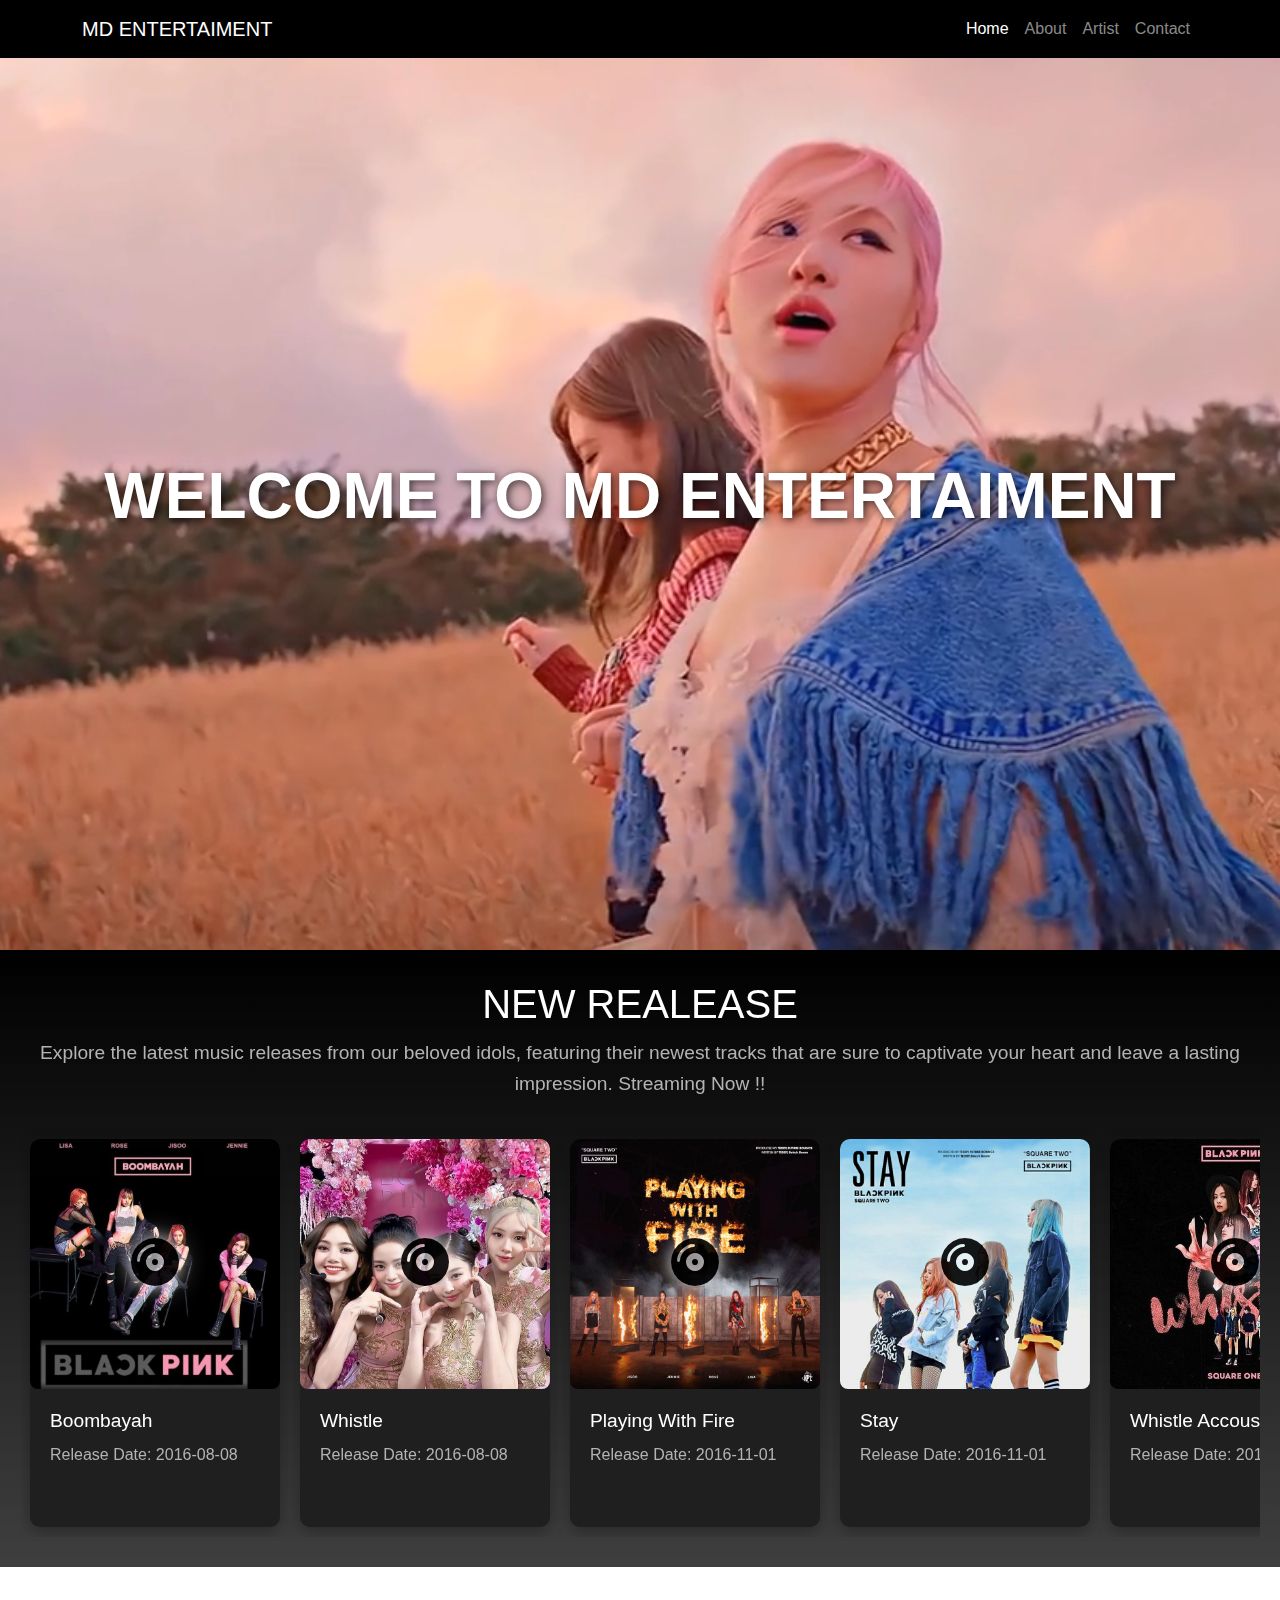
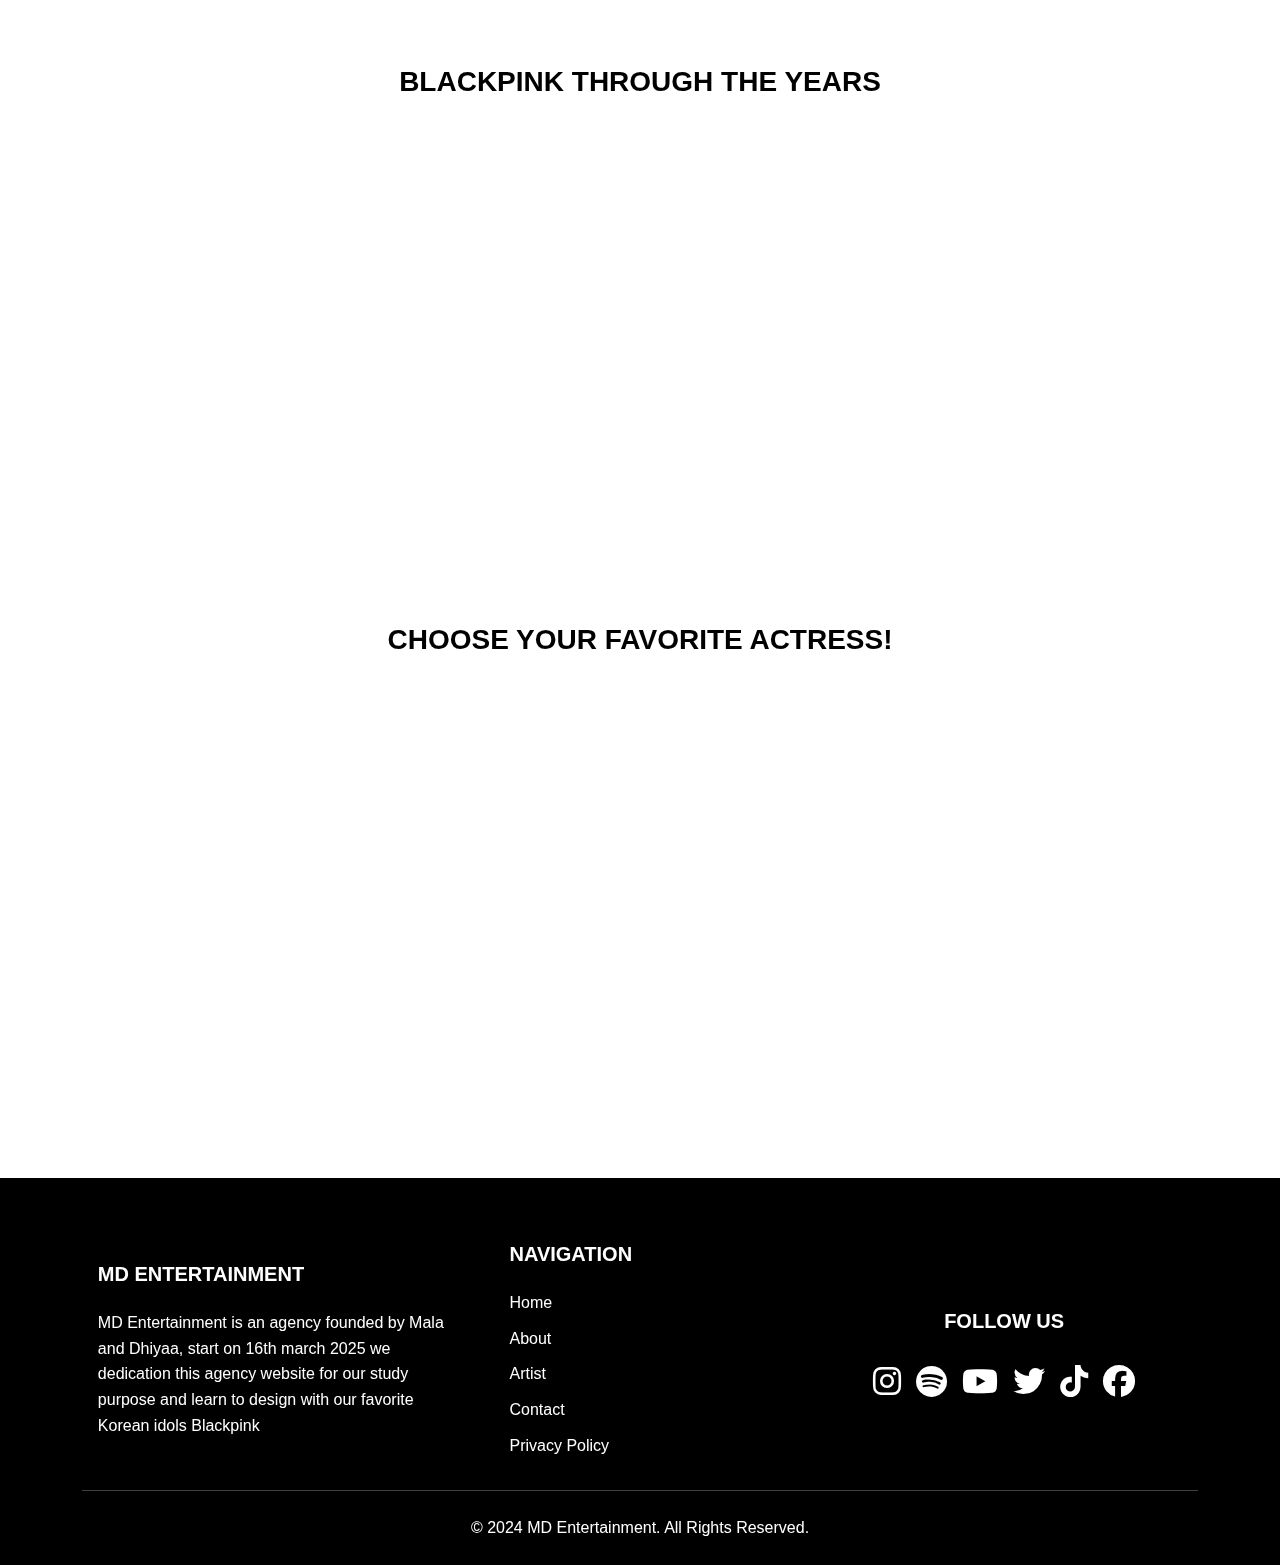
<file: index.html>
<!DOCTYPE html>
<html lang="en">
<head>
    <meta charset="UTF-8">
    <meta name="viewport" content="width=device-width, initial-scale=1.0">
    <title>website responsive</title>
    <link rel="stylesheet" href="https://cdnjs.cloudflare.com/ajax/libs/animate.css/4.1.1/animate.min.css" />
    <link href="https://cdnjs.cloudflare.com/ajax/libs/font-awesome/6.0.0-beta3/css/all.min.css" rel="stylesheet">
    <link href="https://fonts.googleapis.com/css2?family=Montserrat:wght@400;600&display=swap" rel="stylesheet">
    <link href="https://cdn.jsdelivr.net/npm/bootstrap@5.3.0/dist/css/bootstrap.min.css" rel="stylesheet">
    <link rel="stylesheet" href="https://cdnjs.cloudflare.com/ajax/libs/font-awesome/6.4.2/css/all.min.css">
    <link rel="stylesheet" href="style.css">
</head>
<body>
  <nav class="navbar navbar-expand-lg navbar-dark fixed-top" style="background-color: black !important;">
    <div class="container">
        <a class="navbar-brand">MD ENTERTAIMENT</a>
        <button class="navbar-toggler" type="button" data-bs-toggle="collapse" data-bs-target="#navbarNav" aria-controls="navbarNav" aria-expanded="false" aria-label="Toggle navigation">
            <span class="navbar-toggler-icon"></span>
        </button>
        <div class="collapse navbar-collapse justify-content-end" id="navbarNav">
            <ul class="navbar-nav">
                <li class="nav-item">
                    <a class="nav-link active" href="index.html">Home</a>
                </li>
                <li class="nav-item">
                    <a class="nav-link" href="about.html">About</a>
                </li>
                <li class="nav-item">
                    <a class="nav-link" href="porto.html">Artist</a>
                </li>
                <li class="nav-item">
                    <a class="nav-link" href="contact.html">Contact</a>
                </li>
            </ul>
        </div>
    </div>
</nav>

        <header class="hero">
            <video autoplay muted loop id="background-video">
                <source src="asset/blackpinkvideo.mp4" type="video/mp4">
                Your browser does not support the video tag.
            </video>
            <div>
                <h1>WELCOME TO MD ENTERTAIMENT</h1>
            </div>
        </header>

    <section class="album-section">
           <div class="album-header">
             <h2>NEW REALEASE</h2>
             <p>Explore the latest music releases from our beloved idols, featuring their newest tracks that are sure to captivate your heart and leave a lasting impression. Streaming Now !! </p>
           </div>
    
        <div class="carousel-container">
        <!-- JENNIE SOLO -->
        <div class="album-container">
<!-- BP -->
<div class="album-card">
  <div class="album-cover">
  <a href="https://youtu.be/bwmSjveL3Lc?si=0dwzcjp35WpZEK9K" target="_blank">
    <img src="asset/boombayah.jpeg" alt="Album Cover">
  </a>
    <div class="icon-cassette">
      <i class="fas fa-compact-disc"></i>
    </div>
  </div>
  <div class="album-info">
    <h3>Boombayah</h3>
    <p>Release Date: 2016-08-08</p>
  </div>
</div>

<div class="album-card">
  <div class="album-cover">
    <a href="https://youtu.be/dISNgvVpWlo?si=ObF2x10qaygIa8Sj" target="_blank">
    <img src="asset/Whistle.jpeg" alt="Album Cover">
    </a>
    <div class="icon-cassette">
      <i class="fas fa-compact-disc"></i>
    </div>
  </div>
  <div class="album-info">
    <h3>Whistle</h3>
    <p>Release Date: 2016-08-08</p>
  </div>
</div>

<div class="album-card">
  <div class="album-cover">
  <a href="https://youtu.be/9pdj4iJD08s?si=Ol6sjCLDaexC3Bx0" target="_blank">
    <img src="asset/playing with fire.jpg" alt="Album Cover">
  </a>
    <div class="icon-cassette">
      <i class="fas fa-compact-disc"></i>
    </div>
  </div>
  <div class="album-info">
    <h3>Playing With Fire</h3>
    <p>Release Date: 2016-11-01</p>
  </div>
</div>

<div class="album-card">
  <div class="album-cover">
    <a href="https://youtu.be/FzVR_fymZw4?si=CBNjDQXr75Mi-nHF" target="_blank">
    <img src="asset/Stay.jpeg" alt="Album Cover">
    </a>
    <div class="icon-cassette">
      <i class="fas fa-compact-disc"></i>
    </div>
  </div>
  <div class="album-info">
    <h3>Stay</h3>
    <p>Release Date: 2016-11-01</p>
  </div>
</div>

<div class="album-card">
  <div class="album-cover">
  <a href="" target="_blank">
    <img src="asset/whistle acc.jpg" alt="Album Cover">
  </a>
    <div class="icon-cassette">
      <i class="fas fa-compact-disc"></i>
    </div>
  </div>
  <div class="album-info">
    <h3>Whistle Accoustic Ver</h3>
    <p>Release Date: 2016-08-08</p>
  </div>
</div>

<div class="album-card">
  <div class="album-cover">
    <a href="https://youtu.be/Amq-qlqbjYA?si=QVtSimIMAeyPlAsp" target="_blank">
    <img src="asset/ast.jpeg" alt="Album Cover">
    </a>
    <div class="icon-cassette">
      <i class="fas fa-compact-disc"></i>
    </div>
  </div>
  <div class="album-info">
    <h3>As If It's Your Last</h3>
    <p>Release Date: 2017-06-22</p>
  </div>
</div>

<div class="album-card">
  <div class="album-cover">
  <a href="https://youtu.be/IHNzOHi8sJs?si=afqa3kescvBcYJbM" target="_blank">
    <img src="asset/dududu.jpeg" alt="Album Cover">
  </a>
    <div class="icon-cassette">
      <i class="fas fa-compact-disc"></i>
    </div>
  </div>
  <div class="album-info">
    <h3>Ddu-Du Ddu-Du</h3>
    <p>Release Date: 2018-06-15</p>
  </div>
</div>

<div class="album-card">
  <div class="album-cover">
    <a href="https://youtu.be/89kTb73csYg?si=feZR5vgAzVFXfBj-" target="_blank">
    <img src="asset/forever young.jpeg" alt="Album Cover">
    </a>
    <div class="icon-cassette">
      <i class="fas fa-compact-disc"></i>
    </div>
  </div>
  <div class="album-info">
    <h3>Forever Young</h3>
    <p>Release Date: 2018-06-15</p>
  </div>
</div>

<div class="album-card">
  <div class="album-cover">
    <a href="https://youtu.be/fpimnj4SNjQ?si=XgnKvDD7qh80GAT7" target="_blank">
    <img src="asset/See u later.jpeg" alt="Album Cover">
    </a>
    <div class="icon-cassette">
      <i class="fas fa-compact-disc"></i>
    </div>
  </div>
  <div class="album-info">
    <h3>See U Later</h3>
    <p>Release Date: 2018-06-15</p>
  </div>
</div>

<div class="album-card">
  <div class="album-cover">
  <a href="https://youtu.be/He322O1JWgU?si=YKEmzMNdxo7XswNY" target="_blank">
    <img src="asset/Really.jpg" alt="Album Cover">
  </a>
    <div class="icon-cassette">
      <i class="fas fa-compact-disc"></i>
    </div>
  </div>
  <div class="album-info">
    <h3>Really</h3>
    <p>Release Date: 2023-08-08</p>
  </div>
</div>

<div class="album-card">
  <div class="album-cover">
  <a href="https://youtu.be/2S24-y0Ij3Y?si=7Hn78jgUqt6umi-1" target="_blank">
    <img src="asset/Kill This Love.jpeg" alt="Album Cover">
  </a>
    <div class="icon-cassette">
      <i class="fas fa-compact-disc"></i>
    </div>
  </div>
  <div class="album-info">
    <h3>Kill This Love</h3>
    <p>Release Date: 2019-04-04</p>
  </div>
</div>

<div class="album-card">
  <div class="album-cover">
    <a href="https://youtu.be/bqzDuRz_P7g?si=ndflbJXcGkXVqxvA" target="_blank">
    <img src="asset/dint know what to do.jpeg" alt="Album Cover">
    </a>
    <div class="icon-cassette">
      <i class="fas fa-compact-disc"></i>
    </div>
  </div>
  <div class="album-info">
    <h3>Don't Know What to Do</h3>
    <p>Release Date: 2019-04-05</p>
  </div>
</div>

<div class="album-card">
  <div class="album-cover">
    <a href="https://youtu.be/-gZC9hC1PDQ?si=uEMcACXHPftLOPPw" target="_blank">
    <img src="asset/Kick it.jpeg" alt="Album Cover">
    </a>
    <div class="icon-cassette">
      <i class="fas fa-compact-disc"></i>
    </div>
  </div>
  <div class="album-info">
    <h3>Kick It</h3>
    <p>Release Date: 2019-04-05</p>
  </div>
</div>

<div class="album-card">
  <div class="album-cover">
    <a href="https://youtu.be/l6zMnMMzsss?si=ROCnM_AcC3pj4WFT" target="_blank">
    <img src="asset/hope not.jpeg" alt="Album Cover">
    </a>
    <div class="icon-cassette">
      <i class="fas fa-compact-disc"></i>
    </div>
  </div>
  <div class="album-info">
    <h3>Hope Not</h3>
    <p>Release Date: 2018-04-04</p>
  </div>
</div>

<div class="album-card">
  <div class="album-cover">
    <a href="https://youtu.be/ioNng23DkIM?si=dg6Cuthugp2uRpK2" target="_blank">
    <img src="asset/How you like that.jpeg" alt="Album Cover">
    </a>
    <div class="icon-cassette">
      <i class="fas fa-compact-disc"></i>
    </div>
  </div>
  <div class="album-info">
    <h3>How You Like That</h3>
    <p>Release Date: 2020-06-26</p>
  </div>
</div>

<div class="album-card">
  <div class="album-cover">
    <a href="https://youtu.be/vRXZj0DzXIA?si=AJcy8NB8OlL0zqRj" target="_blank">
    <img src="asset/ICE CREAM.jpeg" alt="Album Cover">
    </a>
    <div class="icon-cassette">
      <i class="fas fa-compact-disc"></i>
    </div>
  </div>
  <div class="album-info">
    <h3>Ice Cream <br>(feat. Selena Gomez)</h3>
    <p>Release Date: 2020-08-28</p>
  </div>
</div>

<div class="album-card">
  <div class="album-cover">
    <a href="https://youtu.be/F8c8f2nK82w?si=3oZXnLvIojg3SURO" target="_blank">
    <img src="asset/pretty savage.jpeg" alt="Album Cover">
    </a>
    <div class="icon-cassette">
      <i class="fas fa-compact-disc"></i>
    </div>
  </div>
  <div class="album-info">
    <h3>Pretty Savage</h3>
    <p>Release Date: 2020-10-22</p>
  </div>
</div>

<div class="album-card">
  <div class="album-cover">
    <a href="https://youtu.be/dyRsYk0LyA8?si=tgjC86KiBqGUK44r" target="_blank">
    <img src="asset/LOVESICK GIRLS•.jpeg" alt="Album Cover">
    </a>
    <div class="icon-cassette">
      <i class="fas fa-compact-disc"></i>
    </div>
  </div>
  <div class="album-info">
    <h3>Lovesick Girls <br>(feat. Cardi B)</h3>
    <p>Release Date: 2020-10-02</p>
  </div>
</div>

<div class="album-card">
  <div class="album-cover">
    <a href="https://youtu.be/21ZTRJQrk_E?si=HStR5hht6C4FQjlr" target="_blank">
    <img src="asset/Beat you wanna.jpg" alt="Album Cover">
    </a>
    <div class="icon-cassette">
      <i class="fas fa-compact-disc"></i>
    </div>
  </div>
  <div class="album-info">
    <h3>Bet You Wanna <br> (feat. Cardi B)</h3>
    <p>Release Date: 2020-10-02</p>
  </div>
</div>

<div class="album-card">
  <div class="album-cover">
    <a href="https://youtu.be/JZGJLBTaFF4?si=UMkCGLEUAIu4E9Fi" target="_blank">
    <img src="asset/Crazy over you.jpeg" alt="Album Cover">
    </a>
    <div class="icon-cassette">
      <i class="fas fa-compact-disc"></i>
    </div>
  </div>
  <div class="album-info">
    <h3>Crazy Over You</h3>
    <p>Release Date: 2021-10-02</p>
  </div>
</div>

<div class="album-card">
  <div class="album-cover">
    <a href="https://youtu.be/wlzGXcTzdzU?si=f8AGuwK0SqSsVkeG" target="_blank">
    <img src="asset/love to hate me.jpeg" alt="Album Cover">
    </a>
    <div class="icon-cassette">
      <i class="fas fa-compact-disc"></i>
    </div>
  </div>
  <div class="album-info">
    <h3>Love to Hate Me</h3>
    <p>Release Date: 2020-10-02</p>
  </div>
</div>


<div class="album-card">
  <div class="album-cover">
    <a href="https://youtu.be/CDt5FpnpXVM?si=96-gOFhz1E0DgAWL" target="_blank">
    <img src="asset/You never know.jpeg" alt="Album Cover">
    </a>
    <div class="icon-cassette">
      <i class="fas fa-compact-disc"></i>
    </div>
  </div>
  <div class="album-info">
    <h3>You Never Know</h3>
    <p>Release Date: 2020-10-02</p>
  </div>
</div>

<div class="album-card">
  <div class="album-cover">
    <a href="https://youtu.be/gQlMMD8auMs?si=07hnY4gQC8KuDz3n" target="_blank">
    <img src="asset/PINK VENOM.jpeg" alt="Album Cover">
    </a>
    <div class="icon-cassette">
      <i class="fas fa-compact-disc"></i>
    </div>
  </div>
  <div class="album-info">
    <h3>Pink Venom</h3>
    <p>Release Date: 2022-08-19</p>
  </div>
</div>

<div class="album-card">
  <div class="album-cover">
    <a href="https://youtu.be/POe9SOEKotk?si=Z0k5gGc9Ja7Ie9sz" target="_blank">
    <img src="asset/Shutdown.jpeg" alt="Album Cover">
    </a>
    <div class="icon-cassette">
      <i class="fas fa-compact-disc"></i>
    </div>
  </div>
  <div class="album-info">
    <h3>Shut Down</h3>
    <p>Release Date: 2022-09-16</p>
  </div>
</div>

<div class="album-card">
  <div class="album-cover">
    <a href="https://youtu.be/UhxW9Njqqu0?si=c6GvnIr1CEI2UNg4" target="_blank">
    <img src="asset/typa girl.jpeg" alt="Album Cover">
    </a>
    <div class="icon-cassette">
      <i class="fas fa-compact-disc"></i>
    </div>
  </div>
  <div class="album-info">
    <h3>Typa Girl</h3>
    <p>Release Date: 2022-09-16</p>
  </div>
</div>

<div class="album-card">
  <div class="album-cover">
    <a href="https://youtu.be/wQTjv-Xo1gY?si=flS3457mufiypaZO" target="_blank">
    <img src="asset/Yeah Yeah Yeah.jpeg" alt="Album Cover">
    </a>
    <div class="icon-cassette">
      <i class="fas fa-compact-disc"></i>
    </div>
  </div>
  <div class="album-info">
    <h3>Yeah Yeah Yeah</h3>
    <p>Release Date: 2022-09-16</p>
  </div>
</div>

<div class="album-card">
  <div class="album-cover">
    <a href="https://youtu.be/7Hr3p1BHC_E?si=iyQHQrZcYIT56OEi" target="_blank">
    <img src="asset/hard to love.jpg" alt="Album Cover">
    </a>
    <div class="icon-cassette">
      <i class="fas fa-compact-disc"></i>
    </div>
  </div>
  <div class="album-info">
    <h3>Hard to Love</h3>
    <p>Release Date: 2022-09-16</p>
  </div>
</div>

<div class="album-card">
  <div class="album-cover">
    <a href="https://youtu.be/kVXazE8wR1Q?si=c9qI8effQC4abZjU" target="_blank">
    <img src="asset/the happiest.jpg" alt="Album Cover">
    </a>
    <div class="icon-cassette">
      <i class="fas fa-compact-disc"></i>
    </div>
  </div>
  <div class="album-info">
    <h3>The Happiest Girl</h3>
    <p>Release Date: 2022-09-16</p>
  </div>
</div>

<div class="album-card">
  <div class="album-cover">
    <a href="https://youtu.be/VQo4hyWfBQ4?si=vU3nNoqg0bLjjK_L" target="_blank">
    <img src="asset/tally.jpeg" alt="Album Cover">
    </a>
    <div class="icon-cassette">
      <i class="fas fa-compact-disc"></i>
    </div>
  </div>
  <div class="album-info">
    <h3>Tally</h3>
    <p>Release Date: 2022-09-21</p>
  </div>
</div>

<div class="album-card">
  <div class="album-cover">
    <a href="https://youtu.be/-Wduzor_Y1Q?si=1R_LZNjINwoppNfo" target="_blank">
    <img src="asset/Ready for love.jpeg" alt="Album Cover">
    </a>
    <div class="icon-cassette">
      <i class="fas fa-compact-disc"></i>
    </div>
  </div>
  <div class="album-info">
    <h3>Ready for Love</h3>
    <p>Release Date: 2023-05-29</p>
  </div>
</div>

          <!-- Jennie solo -->
          <div class="album-card">
            <div class="album-cover">
             <a href="https://youtu.be/eQNHDV7lKgE?si=8i4tUGWLoiz2W_Ff" target="_blank">
              <img src="asset/jennie/youandme.jpg" alt="Album Cover">
             </a>
              <div class="icon-cassette">
                <i class="fas fa-compact-disc"></i>
              </div>
            </div>
            <div class="album-info">
              <h3>You & Me</h3>
              <p>Release Date: 2023-10-06</p>
            </div>
          </div>
    
          <div class="album-card">
            <div class="album-cover">
            <a href="https://youtu.be/bB3-CUMERIU?si=6hlYxmTRU3mXJFcu" target="_blank">
              <img src="asset/jennie/mantra.jpg" alt="Album Cover">
            </a>
              <div class="icon-cassette">
                <i class="fas fa-compact-disc"></i>
              </div>
            </div>
            <div class="album-info">
              <h3>Mantra Jennie</h3>
              <p>Release Date: 2024-10-11</p>
            </div>
          </div>
    
          <div class="album-card">
            <div class="album-cover">
              <a href="https://youtu.be/JSFG-IE8n_c?si=qXNx821vDzqmp4Nt" target="_blank">
              <img src="asset/jennie/ruby.jpg" alt="Album Cover">
              </a>
              <div class="icon-cassette">
                <i class="fas fa-compact-disc"></i>
              </div>
            </div>
            <div class="album-info">
              <h3>Like Jennie</h3>
              <p>Release Date: 2025-03-07</p>
            </div>
          </div>

    
          <!-- LISA SOLO -->
          <div class="album-card">
            <div class="album-cover">
              <a href="https://youtu.be/hbcGx4MGUMg?si=oijvmR_gXPedAj0K" target="_blank"> 
              <img src="asset/lisa/1.jpg" alt="Album Cover">
              </a>
              <div class="icon-cassette">
                <i class="fas fa-compact-disc"></i>
              </div>
            </div>
            <div class="album-info">
              <h3>Rockstar</h3>
              <p>Release Date: 2024-06-27</p>
            </div>
          </div>
    
          <div class="album-card">
            <div class="album-cover">
              <a href="https://youtu.be/UxXY_hR_wzo?si=cbD_52dPK44lL-J6" target="_blank">
              <img src="asset/lisa/2.jpg" alt="Album Cover">
              </a>
              <div class="icon-cassette">
                <i class="fas fa-compact-disc"></i>
              </div>
            </div>
            <div class="album-info">
              <h3>New Woman</h3>
              <p>Release Date: 2024-08-15</p>
            </div>
          </div>
    
          <div class="album-card">
            <div class="album-cover">
            <a href="https://youtu.be/kbEC-AGr9n0?si=7b7JKQFda-7hjUzJ" target="_blank">
              <img src="asset/lisa/3.jpg" alt="Album Cover">
            </a>
              <div class="icon-cassette">
                <i class="fas fa-compact-disc"></i>
              </div>
            </div>
            <div class="album-info">
              <h3>Born Again</h3>
              <p>Release Date: 2025-02-06</p>
            </div>
          </div>
    
          <!-- ROSE SOLO -->
          <div class="album-card">
            <div class="album-cover">
                <a href="https://youtu.be/ekr2nIex040?si=3ToJqrVK04kPKaWh" target="_blank">
              <img src="asset/rose/1.jpg" alt="Album Cover">
            </a>
              <div class="icon-cassette">
                <i class="fas fa-compact-disc"></i>
              </div>
            </div>
            <div class="album-info">
              <h3>APT <br>Rose x Bruno Mars</h3>
              <p>Release Date: 2024-10-18</p>
            </div>
          </div>
    
          <div class="album-card">
            <div class="album-cover">
                <a href="https://youtu.be/K9_VFxzCuQ0?si=xQHU3MqUaXiOyuwD" target="_blank">
              <img src="asset/rose/2.jpg" alt="Album Cover">
            </a>
              <div class="icon-cassette">
                <i class="fas fa-compact-disc"></i>
              </div>
            </div>
            <div class="album-info">
              <h3>Gone</h3>
              <p>Release Date: 2021-02-12</p>
            </div>
          </div>
    
          <div class="album-card">
            <div class="album-cover">
                <a href="https://youtu.be/pZ1NdE69VTs?si=LZt9EFuuPDr2BJCX" target="_blank">
              <img src="asset/rose/3.jpg" alt="Album Cover">
            </a>
              <div class="icon-cassette">
                <i class="fas fa-compact-disc"></i>
              </div>
            </div>
            <div class="album-info">
              <h3>Number One Girl</h3>
              <p>Release Date: 2024-11-22</p>
            </div>
          </div>

          <!-- JISOO SOLO -->
          <div class="album-card">
            <div class="album-cover">
              <a href="https://youtu.be/YudHcBIxlYw?si=S4Y7OU7v2q171VIJ" target="_blank">
              <img src="asset/jisoo/1.jpg" alt="Album Cover">
              </a>
              <div class="icon-cassette">
                <i class="fas fa-compact-disc"></i>
              </div>
            </div>
            <div class="album-info">
              <h3>Flower</h3>
              <p>Release Date: 2023-03-31</p>
            </div>
          </div>

          <div class="album-card">
            <div class="album-cover">
                <a href="https://youtu.be/z50NUuwI66c?si=-vRwTSX76jL7-eX2" target="_blank">
              <img src="asset/jisoo/2.jpg" alt="Album Cover">
            </a>
              <div class="icon-cassette">
                <i class="fas fa-compact-disc"></i>
              </div>
            </div>
            <div class="album-info">
              <h3>All Eyes on Me</h3>
              <p>Release Date: 2023-03-31</p>
            </div>
          </div>

          <div class="album-card">
            <div class="album-cover">
              <a href="https://youtu.be/2V6lvCUPT8I?si=4xok2hNP4emcMsIt" target="_blank">
              <img src="asset/jisoo/3.jpg" alt="Album Cover">
              </a>
              <div class="icon-cassette">
                <i class="fas fa-compact-disc"></i>
              </div>
            </div>
            <div class="album-info">
              <h3>Earthquake</h3>
              <p>Release Date: 2025-02-14</p>
            </div>
          </div>

        </div>
      </div>
    </section>

    <section id="bp-gallery" class="gallery-section py-5 blackpink-gallery">
      <div class="container">
          <h2 class="text-center gallery-title mb-4">Blackpink Through The Years</h2>
          <div class="row gallery-grid justify-content-center">
              <div class="col-md-3 gallery-item">
                  <img src="asset/bpgroup/1.jpg" class="img-fluid" alt="Blackpink 2016">
              </div>
              <div class="col-md-3 gallery-item">
                  <img src="asset/bpgroup/2.jpg" class="img-fluid" alt="Blackpink 2017">
              </div>
              <div class="col-md-3 gallery-item">
                  <img src="asset/bpgroup/3.jpg" class="img-fluid" alt="Blackpink 2018">
              </div>
              <div class="col-md-3 gallery-item">
                  <img src="asset/bpgroup/4.jpg" class="img-fluid" alt="Blackpink 2019">
              </div>
          </div>

          <h2 class="text-center gallery-title mb-4">Choose Your Favorite Actress!</h2>
          <div class="row gallery-grid justify-content-center">
              <div class="col-md-3 gallery-item">
                <a href="porto.html#jennie">
                  <img src="asset/bpgroup/jennie.jpg" class="img-fluid" alt="Jennie">
                  </a>
                </div>
              <div class="col-md-3 gallery-item">
                <a href="porto.html#Lisa">
                  <img src="asset/bpgroup/lisa.jpg" class="img-fluid" alt="Lisa"></a>
              </div>
              <div class="col-md-3 gallery-item">
                <a href="porto.html#Rose">
                  <img src="asset/bpgroup/rose.jpg" class="img-fluid" alt="Rosé"></a>
              </div>
              <div class="col-md-3 gallery-item">
                <a href="porto.html#Jisoo">
                  <img src="asset/bpgroup/jisoo.jpg" class="img-fluid" alt="Jisoo"></a>
              </div>
          </div>
      </div>
  </section>

    <footer class="footer-section text-white pt-5 pb-4" style="background-color: black !important;">
      <div class="container text-start">
          <div class="row text-start align-items-center">
              
              <!-- Company Info -->
              <div class="col-md-4 col-lg-4 col-xl-4 mx-auto mt-3">
                  <h5 class="text-uppercase mb-4 font-weight-bold text-white fw-bold">MD Entertainment</h5>
                  <p>MD Entertainment is an agency founded by Mala and Dhiyaa, start on 16th march 2025 we dedication this agency website for our study purpose and learn to design with our favorite Korean idols Blackpink</p>
              </div>
              
              <!-- Navigation -->
              <div class="col-md-3 col-lg-3 col-xl-3 mx-auto mt-3">
                  <h5 class="text-uppercase mb-4 font-weight-bold text-white fw-bold">Navigation</h5>
                  <ul class="list-unstyled">
                      <li><a href="index.html" class="footer-link">Home</a></li>
                      <li><a href="about.html" class="footer-link">About</a></li>
                      <li><a href="porto.html" class="footer-link">Artist</a></li>
                      <li><a href="contact.html" class="footer-link">Contact</a></li>
                      <li><a href="privacypolicy.html" class="footer-link">Privacy Policy</a></li>

                  </ul>
              </div>
              
              <!-- Social Media -->
              <div class="col-md-4 col-lg-4 col-xl-4 mx-auto mt-3 text-center">
                  <h5 class="text-uppercase mb-4 font-weight-bold text-white fw-bold">Follow Us</h5>
                  <div class="social-icons">
                      <a href="https://www.instagram.com/blackpinkofficial/" target="_blank" class="social-icon"><i class="fab fa-instagram"></i></a>
                      <a href="https://open.spotify.com/artist/41MozSoPIsD1dJM0CLPjZF" target="_blank" class="social-icon"><i class="fab fa-spotify"></i></a>
                      <a href="https://www.youtube.com/channel/UCOmHUn--16B90oW2L6FRR3A" target="_blank" class="social-icon"><i class="fab fa-youtube"></i></a>

                      <a href="https://twitter.com/BLACKPINK" target="_blank" class="social-icon"><i class="fab fa-twitter"></i></a>
                      <a href="https://www.tiktok.com/@bp_tiktok" target="_blank" class="social-icon"><i class="fab fa-tiktok"></i></a>
                      <a href="https://www.facebook.com/BLACKPINKOFFICIAL/" target="_blank"class="social-icon"><i class="fab fa-facebook"></i></a>
                  </div>
              </div>
          </div>
          
          <hr class="mb-4">
          <div class="row text-center">
              <div class="col-md-12">
                  <p class="mb-0">&copy; 2024 MD Entertainment. All Rights Reserved.</p>
              </div>
          </div>
      </div>
  </footer>
    <script src="https://cdn.jsdelivr.net/npm/bootstrap@5.3.0/dist/js/bootstrap.bundle.min.js"></script>
    <script src="https://code.jquery.com/jquery-3.6.0.min.js"></script>
    <script src="script.js" defer></script>
</body>
</html>
</file>
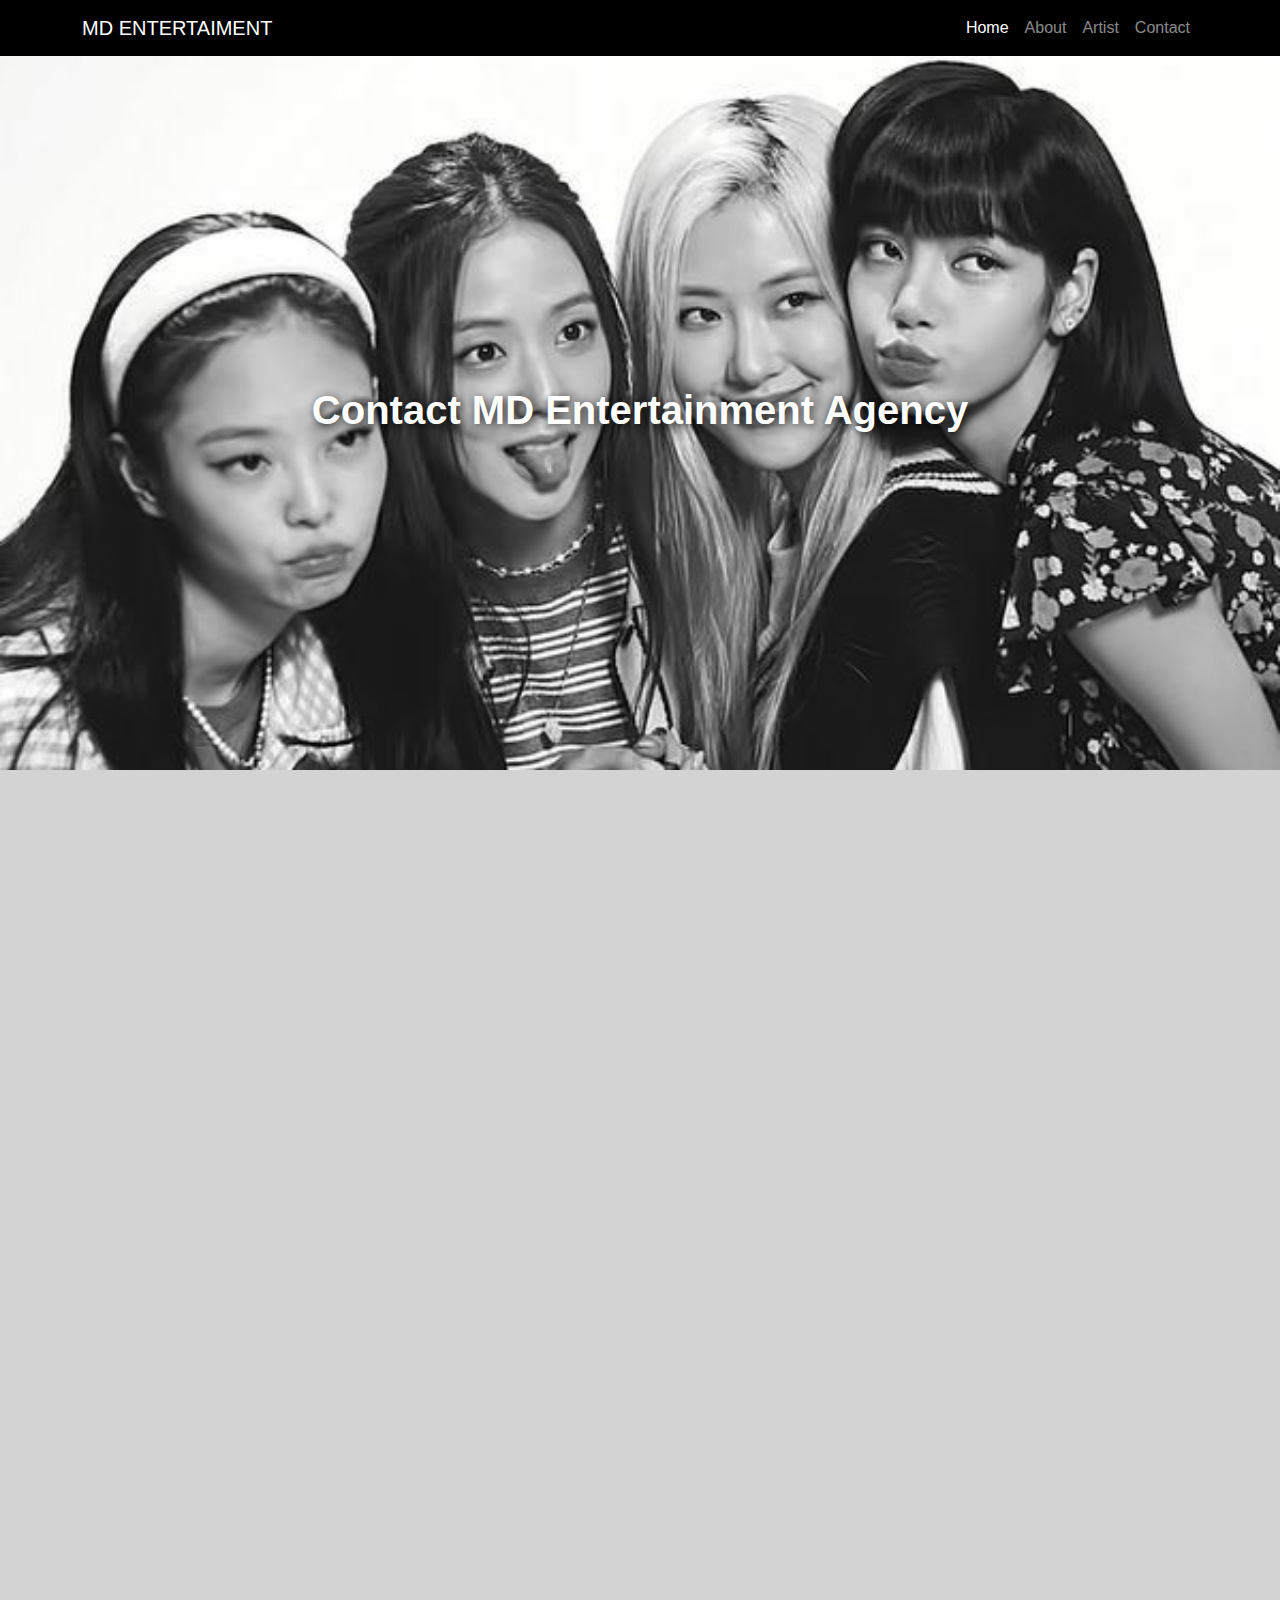
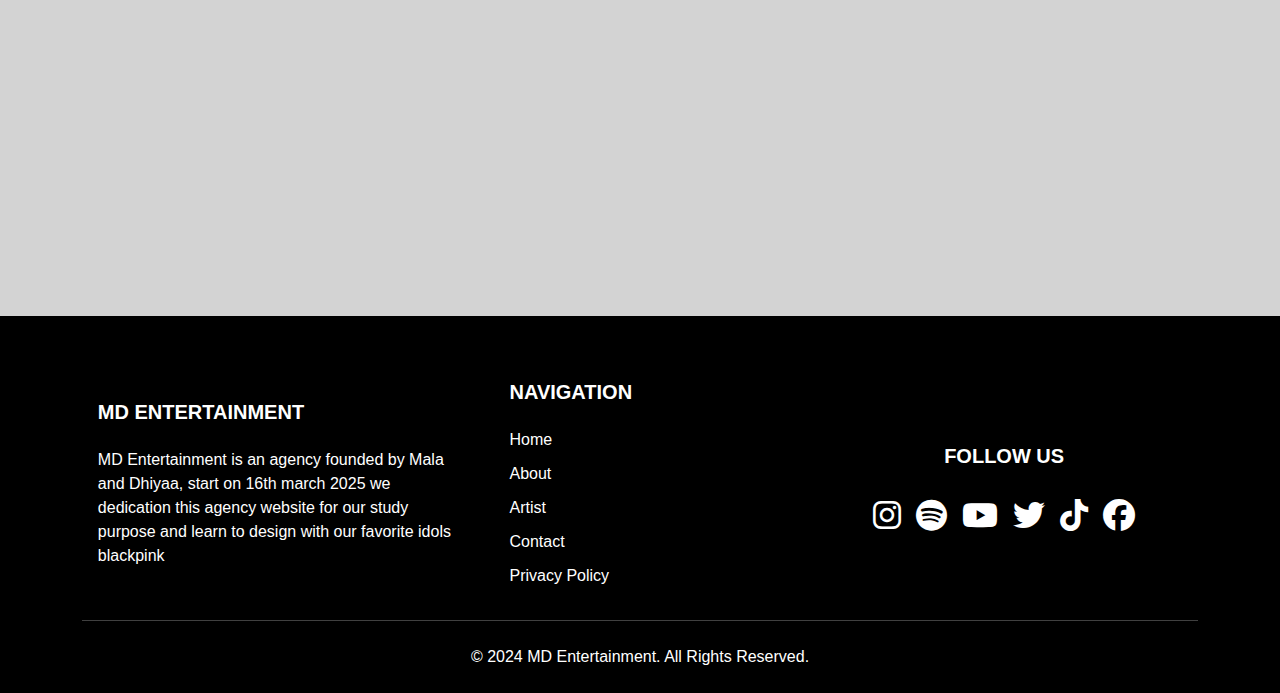
<file: contact.html>
<!DOCTYPE html>
<html lang="en">
<head>
    <meta charset="UTF-8">
    <meta name="viewport" content="width=device-width, initial-scale=1.0">
    <title>Document</title>
    <link rel="stylesheet" href="https://cdnjs.cloudflare.com/ajax/libs/animate.css/4.1.1/animate.min.css" />
    <link href="https://cdnjs.cloudflare.com/ajax/libs/font-awesome/6.4.2/css/all.min.css" rel="stylesheet">
    <link href="https://fonts.googleapis.com/css2?family=Montserrat:wght@400;600&display=swap" rel="stylesheet">
    <link href="https://cdn.jsdelivr.net/npm/bootstrap@5.3.0/dist/css/bootstrap.min.css" rel="stylesheet">
    <script src="https://code.jquery.com/jquery-3.6.0.min.js"></script>
    <style>
        * {
            margin: 0;
            padding: 0;
            box-sizing: border-box;
            font-family: Arial, sans-serif;
        }
        body {
            background-color: lightgrey;
            color: #fff;
            text-align: center;
            padding-top: 50px;
        }
        ::-webkit-scrollbar{
            display: none;
        }
        /* Header Section */
        .header {
            background: url(asset/bpgroup/10.jpg) no-repeat center center/cover;
            height: 80vh;
            display: flex;
            align-items: center;
            justify-content: center;
            text-align: center;
            color: white;
            font-size: 2.5rem;
            font-weight: bold;
            text-shadow: 2px 2px 10px rgba(0, 0, 0, 0.8);
        }

        /* Contact Section */
        .contact-section {
            padding: 50px 20px;
            text-align: center;
        }

        .contact-card {
            background: #000000;
            padding: 30px;
            border-radius: 15px;
            transition: 0.3s;
            box-shadow: 0px 4px 10px rgba(255, 255, 255, 0.1);
        }

        .contact-card:hover {
            transform: scale(1.05);
            box-shadow: 0px 6px 15px rgba(255, 255, 255, 0.2);
        }

        .contact-card i {
            font-size: 40px;
            color: #FF007F;
            margin-bottom: 15px;
        }

        .form-control {
            background: whitesmoke;
            border: 1px solid #444;
            color: white;
        }

        .form-control:focus {
            border-color:palevioletred;
            box-shadow: none;
        }

        .btn-primary {
            background: #FF007F;
            border: none;
            transition: 0.3s;
        }

        .btn-primary:hover {
            background: palevioletred;
        }

        /* Footer */
        /* ====== FOOTER SECTION ======= */
.footer-section {
    background: black;
    color: white;
    text-align: center;
}
.footer-link {
    color: white;
    text-decoration: none;
    transition: color 0.3s;
    display: block;
    margin-bottom: 10px;
}
.footer-link:hover {
    color: grey;
    filter: brightness(white);
}
.social-icons {
    display: flex;
    justify-content: center;
    gap: 15px;
}
.social-icon {
    color: white;
    font-size: 2rem;
    transition: transform 0.3s, color 0.3s;
}
.social-icon:hover {
    transform: scale(1.2);
    color: lightgray;

}

        /* Smooth Scroll Animation */
        .hidden {
            opacity: 0;
            transform: translateY(30px);
            transition: opacity 0.6s ease-out, transform 0.6s ease-out;
        }

        .show {
            opacity: 1;
            transform: translateY(0);
        }
        .contact-container {
            display: flex;
            flex-wrap: wrap;
            justify-content: center;
            gap: 20px;
        }
        .contact-info, .contact-form {
            width: 45%;
            min-width: 300px;
        }
        .info-box {
            background: #000000;
            padding: 15px;
            margin: 10px 0;
            border-radius: 5px;
            font-size: 18px;
        }        
        @media (max-width: 768px) {
            .contact-container {
                flex-direction: column;
            }
            .contact-info, .contact-form {
                width: 100%;
            }
            #navbar-costum{
        background-color: #000 !important;
        color: white !important;
     }
    .navbar {
        font-weight: 500;
        color: white;
        background-color: #000 !important;
    }
    .navbar-brand, .nav-link {
        color: white !important;
        font-size: 20px;
        font-weight: 600;
        transition: 0.3s;
    }
    .nav-link:hover {
        text-decoration: underline;
        color: lightgray !important;
    }
    /* Navbar collapse di mobile */
    .navbar-toggler {
        border: #fff 2px !important;
    }
    .navbar-toggler:focus {

        box-shadow:  1%;
        border-radius: 2% !important;
    }

        }
    </style>
</head>
<body>  
    <nav class="navbar navbar-expand-lg navbar-dark fixed-top" style="background-color: black !important;">
        <div class="container">
            <a class="navbar-brand">MD ENTERTAIMENT</a>
            <button class="navbar-toggler" type="button" data-bs-toggle="collapse" data-bs-target="#navbarNav" aria-controls="navbarNav" aria-expanded="false" aria-label="Toggle navigation">
                <span class="navbar-toggler-icon"></span>
            </button>
            <div class="collapse navbar-collapse justify-content-end" id="navbarNav">
                <ul class="navbar-nav ms-auto">
                    <li class="nav-item">
                        <a class="nav-link active" href="index.html">Home</a>
                    </li>
                    <li class="nav-item">
                        <a class="nav-link" href="about.html">About</a>
                    </li>
                    <li class="nav-item">
                        <a class="nav-link" href="porto.html">Artist</a>
                    </li>
                    <li class="nav-item">
                        <a class="nav-link" href="contact.html">Contact</a>
                    </li>
                </ul>
            </div>
        </div>
    </nav>

    <!-- Header -->
    <header class="header">
        Contact MD Entertainment Agency
    </header>

    <!-- Contact Section -->
    <section class="contact-section">
        <div class="container">
            <div class="row g-4">
                <div class="col-lg-4 col-md-6 hidden">
                    <div class="contact-card p-4 text-center">
                        <i class="fas fa-phone-alt"></i>
                        <h4>Call Us</h4>
                        <p>+62 123 456 789</p>
                    </div>
                </div>
                <div class="col-lg-4 col-md-6 hidden">
                    <div class="contact-card p-4 text-center">
                        <i class="fas fa-envelope"></i>
                        <h4>Email Us</h4>
                        <p>contact@mdentertainment.com</p>
                    </div>
                </div>
                <div class="col-lg-4 col-md-6 hidden">
                    <div class="contact-card p-4 text-center">
                        <i class="fas fa-map-marker-alt"></i>
                        <h4>Visit Us</h4>
                        <p>Jakarta, Indonesia</p>
                    </div>
                </div>
            </div>

            <!-- Contact Form -->
            <div class="row mt-5 hidden">
                <div class="col-md-8 mx-auto fw-bold" style="color: #000;">
                    <h2>Get In Touch</h2>
                    <form>
                        <div class="mb-3">
                            <input type="text" class="form-control" placeholder="Your Name" required>
                        </div>
                        <div class="mb-3">
                            <input type="email" class="form-control" placeholder="Your Email" required>
                        </div>
                        <div class="mb-3">
                            <textarea class="form-control" rows="4" placeholder="Your Message" required></textarea>
                        </div>
                        <button type="submit" class="btn btn-primary w-100">Send Message</button>
                    </form>
                </div>
            </div>

            <!-- Google Maps -->
            <div class="row mt-5 hidden">
                <div class="col-md-12" style="color: #000;">
                    <h2>Our Location</h2>
                    <iframe src="https://www.google.com/maps/embed?pb=!1m18!1m12!1m3!1d3952.404307229464!2d110.42098571474824!3d-7.755745894404496!2m3!1f0!2f0!3f0!3m2!1i1024!2i768!4f13.1!3m3!1m2!1s0x2e7a577d041fa5b9%3A0x78b7873480d5b0cd!2sJakarta%2C%20Indonesia!5e0!3m2!1sen!2sid!4v1638231234567" width="100%" height="400" style="border:0; box-shadow: #000;" allowfullscreen="" loading="lazy"></iframe>
                </div>
            </div>
        </div>
    </section>

    <!-- Footer -->
    <footer class="footer-section text-white pt-5 pb-4" style="background-color: black !important;">
        <div class="container text-start">
            <div class="row text-start align-items-center">
                
                <!-- Company Info -->
                <div class="col-md-4 col-lg-4 col-xl-4 mx-auto mt-3">
                    <h5 class="text-uppercase mb-4 font-weight-bold text-white fw-bold">MD Entertainment</h5>
                    <p>MD Entertainment is an agency founded by Mala and Dhiyaa, start on 16th march 2025 we dedication this agency website for our study purpose and learn to design with our favorite idols blackpink</p>
                </div>
                
                <!-- Navigation -->
                <div class="col-md-3 col-lg-3 col-xl-3 mx-auto mt-3">
                    <h5 class="text-uppercase mb-4 font-weight-bold text-white fw-bold">Navigation</h5>
                    <ul class="list-unstyled">
                        <li><a href="index.html" class="footer-link">Home</a></li>
                        <li><a href="about.html" class="footer-link">About</a></li>
                        <li><a href="porto.html" class="footer-link">Artist</a></li>
                        <li><a href="contact.html" class="footer-link">Contact</a></li>
                        <li><a href="privacypolicy.html" class="footer-link">Privacy Policy</a></li>
                    </ul>
                </div>
                
                <!-- Social Media -->
                <div class="col-md-4 col-lg-4 col-xl-4 mx-auto mt-3 text-center">
                    <h5 class="text-uppercase mb-4 font-weight-bold text-white fw-bold">Follow Us</h5>
                    <div class="social-icons">
                        <a href="https://www.instagram.com/blackpinkofficial/" target="_blank" class="social-icon"><i class="fab fa-instagram"></i></a>
                        <a href="https://open.spotify.com/artist/41MozSoPIsD1dJM0CLPjZF" target="_blank" class="social-icon"><i class="fab fa-spotify"></i></a>
                        <a href="https://www.youtube.com/channel/UCOmHUn--16B90oW2L6FRR3A" target="_blank" class="social-icon"><i class="fab fa-youtube"></i></a>
  
                        <a href="https://twitter.com/BLACKPINK" target="_blank" class="social-icon"><i class="fab fa-twitter"></i></a>
                        <a href="https://www.tiktok.com/@bp_tiktok" target="_blank" class="social-icon"><i class="fab fa-tiktok"></i></a>
                        <a href="https://www.facebook.com/BLACKPINKOFFICIAL/" target="_blank"class="social-icon"><i class="fab fa-facebook"></i></a>
                    </div>
                </div>
            </div>
            
            <hr class="mb-4">
            <div class="row text-center">
                <div class="col-md-12">
                    <p class="mb-0">&copy; 2024 MD Entertainment. All Rights Reserved.</p>
                </div>
            </div>
        </div>
    </footer>

    <!-- jQuery Scroll Animation -->
    <script>
        $(document).ready(function() {
            function revealOnScroll() {
                $(".hidden").each(function() {
                    let elementTop = $(this).offset().top;
                    let windowHeight = $(window).height();
                    let scrollTop = $(window).scrollTop();

                    if (elementTop < scrollTop + windowHeight - 50) { 
                        $(this).addClass("show");
                    }
                });
            }

            $(window).on("scroll", revealOnScroll);
            revealOnScroll();
        });
    </script>

    <!-- Bootstrap JS -->
    <script src="https://cdn.jsdelivr.net/npm/bootstrap@5.3.0/dist/js/bootstrap.bundle.min.js"></script>

</body>
</html>
</file>
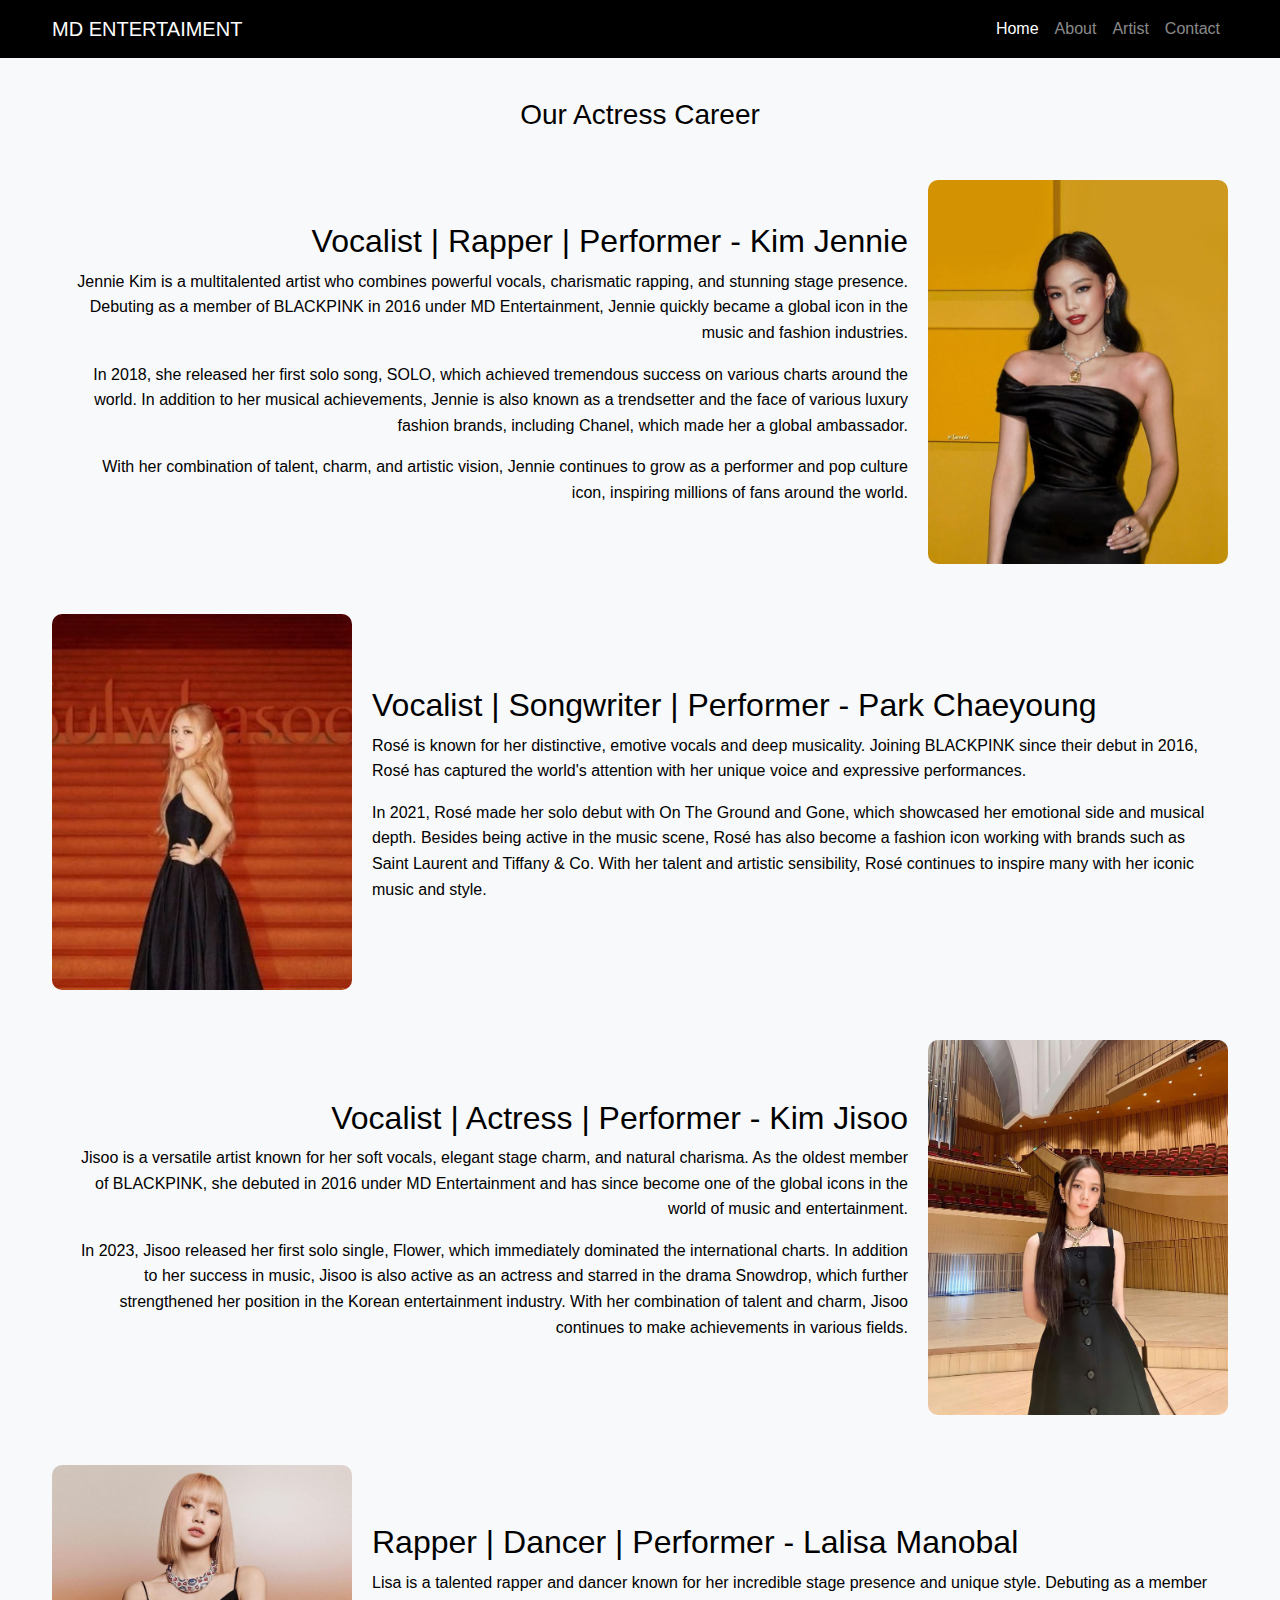
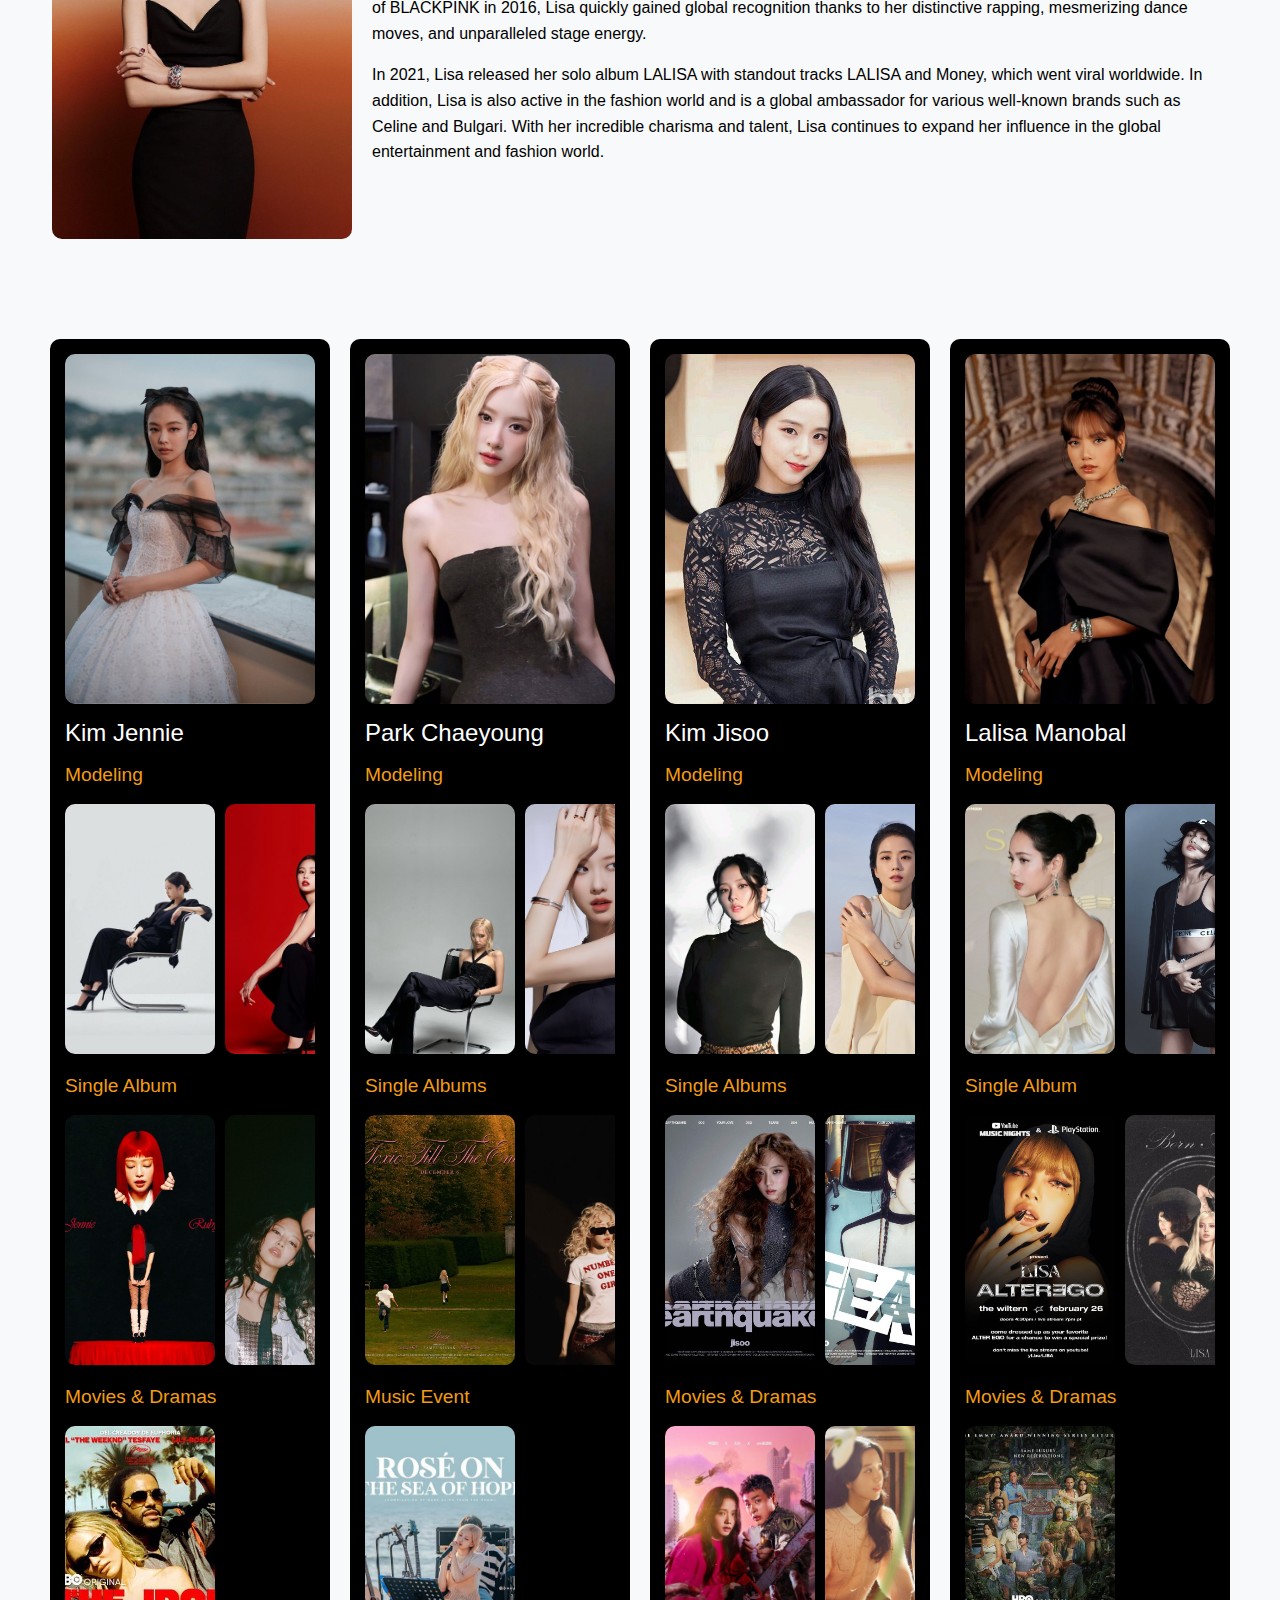
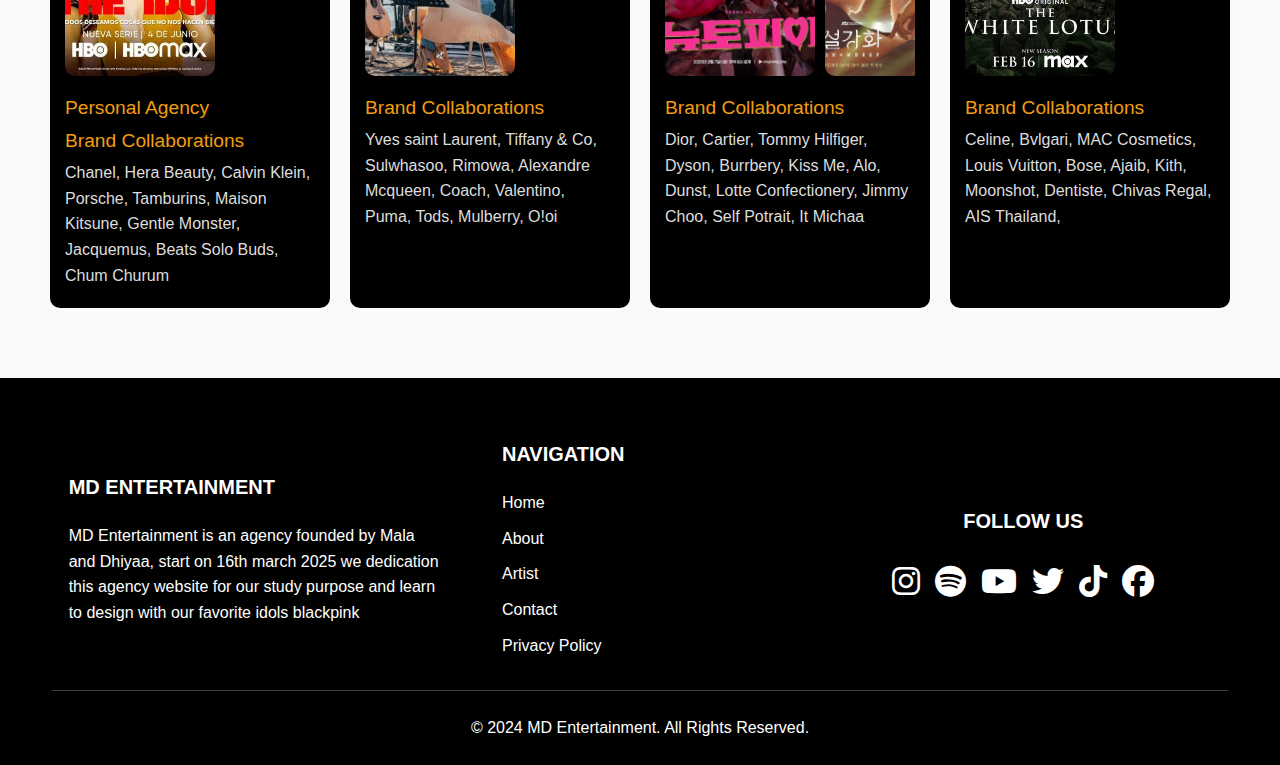
<file: porto.html>
<!DOCTYPE html>
<html lang="en">
<head>
    <meta charset="UTF-8">
    <meta name="viewport" content="width=device-width, initial-scale=1.0">
    <title>Idol Agency</title>
    <link rel="stylesheet" href="https://cdnjs.cloudflare.com/ajax/libs/animate.css/4.1.1/animate.min.css" />
    <link href="https://cdnjs.cloudflare.com/ajax/libs/font-awesome/6.0.0-beta3/css/all.min.css" rel="stylesheet">
    <link href="https://fonts.googleapis.com/css2?family=Montserrat:wght@400;600&display=swap" rel="stylesheet">
    <link href="https://cdn.jsdelivr.net/npm/bootstrap@5.3.0/dist/css/bootstrap.min.css" rel="stylesheet">
    <link rel="stylesheet" href="https://cdnjs.cloudflare.com/ajax/libs/font-awesome/6.4.2/css/all.min.css">
    <link rel="stylesheet" href="porto.css">    
</head>
<body>

    <nav class="navbar navbar-expand-lg navbar-dark fixed-top" style="background-color: black !important;">
        <div class="container">
            <a class="navbar-brand">MD ENTERTAIMENT</a>
            <button class="navbar-toggler" type="button" data-bs-toggle="collapse" data-bs-target="#navbarNav" aria-controls="navbarNav" aria-expanded="false" aria-label="Toggle navigation">
                <span class="navbar-toggler-icon"></span>
            </button>
            <div class="collapse navbar-collapse justify-content-end" id="navbarNav">
                <ul class="navbar-nav ms-auto">
                    <li class="nav-item">
                        <a class="nav-link active" href="index.html">Home</a>
                    </li>
                    <li class="nav-item">
                        <a class="nav-link" href="about.html">About</a>
                    </li>
                    <li class="nav-item">
                        <a class="nav-link" href="porto.html">Artist</a>
                    </li>
                    <li class="nav-item">
                        <a class="nav-link" href="contact.html">Contact</a>
                    </li>
                </ul>
            </div>
        </div>
    </nav>

    



    <div class="container mt-5"> 
        <h3 class="mb-5 text-center">Our Actress Career</h3>
        <div class="idol-section" id="Jennie">
            <img src="asset/JennieBlack.jpeg" alt="Idol 1" class="idol-img">
            <div class="idol-text">
                <h2>Vocalist | Rapper | Performer - Kim Jennie</h2>
                <p>Jennie Kim is a multitalented artist who combines powerful vocals, charismatic rapping, and stunning stage presence. Debuting as a member of BLACKPINK in 2016 under MD Entertainment, Jennie quickly became a global icon in the music and fashion industries.</p>
                <p>In 2018, she released her first solo song, SOLO, which achieved tremendous success on various charts around the world. In addition to her musical achievements, Jennie is also known as a trendsetter and the face of various luxury fashion brands, including Chanel, which made her a global ambassador.</p>
                <p>With her combination of talent, charm, and artistic vision, Jennie continues to grow as a performer and pop culture icon, inspiring millions of fans around the world.</p>
            </div>
        </div>
    
        <div class="idol-section" id="Rose">
            <img src="asset/RoseBlack.jpeg" alt="Idol 2" class="idol-img">
            <div class="idol-text">
                <h2>Vocalist | Songwriter | Performer - Park Chaeyoung</h2>
                <p>Rosé is known for her distinctive, emotive vocals and deep musicality. Joining BLACKPINK since their debut in 2016, Rosé has captured the world's attention with her unique voice and expressive performances.</p>
                <p>In 2021, Rosé made her solo debut with On The Ground and Gone, which showcased her emotional side and musical depth. Besides being active in the music scene, Rosé has also become a fashion icon working with brands such as Saint Laurent and Tiffany & Co. With her talent and artistic sensibility, Rosé continues to inspire many with her iconic music and style.</p>
            </div>
        </div>
    
        <div class="idol-section" id="Jisoo">
            <img src="asset/JisoBlack.jpeg" alt="Idol 3" class="idol-img">
            <div class="idol-text">
                <h2>Vocalist | Actress | Performer - Kim Jisoo</h2>
                <p>Jisoo is a versatile artist known for her soft vocals, elegant stage charm, and natural charisma. As the oldest member of BLACKPINK, she debuted in 2016 under MD Entertainment and has since become one of the global icons in the world of music and entertainment.</p>
                <p>In 2023, Jisoo released her first solo single, Flower, which immediately dominated the international charts. In addition to her success in music, Jisoo is also active as an actress and starred in the drama Snowdrop, which further strengthened her position in the Korean entertainment industry. With her combination of talent and charm, Jisoo continues to make achievements in various fields.</p>
            </div>
        </div>
    
        <div class="idol-section" id="Lisa">
            <img src="asset/LisaBlack.jpeg" alt="Idol 4" class="idol-img">
            <div class="idol-text">
                <h2>Rapper | Dancer | Performer - Lalisa Manobal</h2>
                <p>Lisa is a talented rapper and dancer known for her incredible stage presence and unique style. Debuting as a member of BLACKPINK in 2016, Lisa quickly gained global recognition thanks to her distinctive rapping, mesmerizing dance moves, and unparalleled stage energy.</p>
                <p>In 2021, Lisa released her solo album LALISA with standout tracks LALISA and Money, which went viral worldwide. In addition, Lisa is also active in the fashion world and is a global ambassador for various well-known brands such as Celine and Bulgari. With her incredible charisma and talent, Lisa continues to expand her influence in the global entertainment and fashion world.</p>
            </div>
        </div>
    </div>
    

    <section class="portfolio">
        <div class="container">
            <!-- <h1>Our Actors Career</h1> -->
            <div class="artists row">
                <!-- Artist 1 -->
                <div class="artist col-lg-3 col-md-4 col-sm-6 col-12" id="artist-1">
                    <img src="asset/Jennie Profile.jpeg" alt="Kim Jennie">
                    <h2>Kim Jennie</h2>
                    <div class="details">
                        <h3>Modeling</h3>
                        <div class="carousel">
                            <img src="asset/Jennie1.jpeg" alt="Model 1">
                            <img src="asset/Jennie2.jpeg" alt="Model 2">
                            <img src="asset/Jennie3.jpeg" alt="Model 2">
                            <img src="asset/Jennie4.jpeg" alt="Model 2">
                            <img src="asset/Jennie5.jpeg" alt="Model 2">
                            <img src="asset/Jennie6.jpeg" alt="Model 2">
                            <img src="asset/Jennie7.jpeg" alt="Model 2">
                            <img src="asset/Jennie8.jpeg" alt="Model 2">
                            <img src="asset/Jennie9.jpeg" alt="Model 2">
                            <img src="asset/Jennie10.jpeg" alt="Model 2">
                            <img src="asset/Jennie11.jpeg" alt="Model 2">
                            <img src="asset/Jennie12.jpeg" alt="Model 8">
                        </div>
                        <h3>Single Album</h3>
                        <div class="carousel">
                            <img src="asset/Ruby Jennie.jpeg" alt="Goblin">
                            <img src="asset/Handlebars.jpeg" alt="Tale of the Nine-Tailed">
                            <img src="asset/Extra el.jpeg" alt="Goblin">
                            <img src="asset/Love hangouver.jpeg" alt="Stranger From Hell">
                            <img src="asset/Jennie Mantra.jpeg" alt="Touch Your Heart">
                            <img src="asset/Spot.jpeg" alt="A Shop for Killers">
                            <img src="asset/YouJennie.jpeg" alt="Goblin">
                            <img src="asset/One of the girl.jpg" alt="Goblin">        
                            <img src="asset/SoloJennie.jpeg" alt="Goblin">
                        </div>
                        <h3>Movies & Dramas</h3>
                        <div class="carousel">
                            <img src="asset/The idol.jpeg" alt="Sleep" />
                            </div>
                            <h3>Personal Agency</h3>
                        <h3>Brand Collaborations</h3>
                        <p>Chanel, Hera Beauty, Calvin Klein, Porsche, Tamburins, Maison Kitsune, Gentle Monster, Jacquemus, Beats Solo Buds, Chum Churum</p>
                       </div>
                </div>
                <!-- Artist 2 -->
                <div class="artist col-lg-3 col-md-4 col-sm-6 col-12" id="artist-2">
                    <img src="asset/Roseeprofile.jpeg" alt="Park Chaeyoung">
                    <h2>Park Chaeyoung</h2>
                    <div class="details">
                        <h3>Modeling</h3>
                        <div class="carousel">
                            <img src="asset/Rose1.jpeg" alt="Model 4">
                            <img src="asset/Rose2.jpeg" alt="Model 4">
                            <img src="asset/Rose3.jpeg" alt="Model 4">
                            <img src="asset/Rose4.jpeg" alt="Model 4">
                            <img src="asset/Rose5.jpeg" alt="Model 4">
                            <img src="asset/Rose6.jpeg" alt="Model 4">
                            <img src="asset/Rose7.jpeg" alt="Model 4">
                            <img src="asset/Rose8.jpeg" alt="Model 4">
                            <img src="asset/Rose9.jpeg" alt="Model 4">
                            <img src="asset/Rose10.jpeg" alt="Model 4">
                            <img src="asset/Rose11.jpeg" alt="Model 2">
                            <img src="asset/Rose12.jpeg" alt="Model 8">
                        </div>
                        <h3>Single Albums</h3>
                        <div class="carousel">
                            <img src="asset/Toxic Till end.jpeg" alt="Arthdal Chronicles">
                            <img src="asset/Number one.jpeg" alt="Reborn Rich">
                            <img src="asset/APT.jpeg" alt="Descendants of the Sun">
                            <img src="asset/Ontheground.jpeg" alt="Hopeless">
                            <img src="asset/GoneRose.jpeg" alt="Space Sweepers">
                          
                        </div>
                        <h3>Music Event</h3>
                        <div class="carousel">
                            <img src="asset/sea of hope.jpeg" alt="Model 4">
                        </div>
                        <h3>Brand Collaborations</h3>
                        <p>Yves saint Laurent, Tiffany & Co, Sulwhasoo, Rimowa, Alexandre Mcqueen, Coach, Valentino, Puma, Tods, Mulberry, O!oi</p>
                    </div>
                </div>
                <!-- Artist 3 -->
                <div class="artist col-lg-3 col-md-4 col-sm-6 col-12" id="artist-4">
                    <img src="asset/JisoProfile.jpeg" alt="Jung Haein">
                    <h2>Kim Jisoo</h2>
                    <div class="details">
                        <h3>Modeling</h3>
                        <div class="carousel">
                            <img src="asset/Jisoo1.jpeg" alt="Model 6">
                            <img src="asset/Jisoo2.jpeg" alt="Model 7">
                            <img src="asset/Jisoo3.jpeg" alt="Model 7">
                            <img src="asset/Jisoo4.jpeg" alt="Model 7">
                            <img src="asset/Jisoo5.jpeg" alt="Model 7">
                            <img src="asset/Jisoo6.jpeg" alt="Model 7">
                            <img src="asset/Jisoo7.jpeg" alt="Model 7">
                            <img src="asset/Jisoo8.jpeg" alt="Model 2">
                            <img src="asset/Jisoo9.jpeg" alt="Model 2">
                            <img src="asset/Jisoo10.jpeg" alt="Model 2">
                            <img src="asset/Jisoo11.jpeg" alt="Model 2">
                            <img src="asset/Jisoo12.jpeg" alt="Model 8">
                        </div>
                        <h3>Single Albums</h3>
                        <div class="carousel">
                            <img src="asset/Earth.jpeg" alt="Sleep" />
                            <img src="asset/Tears.jpeg" alt="One Spring Night" />
                            <img src="asset/Your love.jpg" alt="Snowdrop" />
                            <img src="asset/Hug and Kisses.jpeg" alt="Snowdrop" />
                            <img src="asset/All eyes on me.jpeg" alt="Snowdrop" />
                            <img src="asset/FlowerJisoo.jpeg" alt="Snowdrop" />
                        </div>
                        <h3>Movies & Dramas</h3>
                        <div class="carousel">
                            <img src="asset/Newtopia.jpeg" alt="Sleep" />
                            <img src="asset/Snowdrop.jpeg" alt="Sleep" />
                            </div>
                        <h3>Brand Collaborations</h3>
                        <p>Dior, Cartier, Tommy Hilfiger, Dyson, Burrbery, Kiss Me, Alo, Dunst, Lotte Confectionery, Jimmy Choo, Self Potrait, It Michaa </p>
                    </div>
                </div>
                <!-- Artist 4 -->
                <div class="artist col-lg-3 col-md-4 col-sm-6 col-12" id="artist-4">
                    <img src="asset/LisaProfile.jpeg" alt="Kim Tae Hee">
                    <h2>Lalisa Manobal</h2>
                    <div class="details">
                        <h3>Modeling</h3>
                        <div class="carousel">
                            <img src="asset/Lisa1.jpeg" alt="Model 8">
                            <img src="asset/Lisa2.jpeg" alt="Model 8">
                            <img src="asset/Lisa3.jpeg" alt="Model 8">
                            <img src="asset/Lisa4.jpeg" alt="Model 8">
                            <img src="asset/Lisa5.jpeg" alt="Model 8">
                            <img src="asset/Lisa6.jpeg" alt="Model 8">
                            <img src="asset/Lisa7.jpeg" alt="Model 8">
                            <img src="asset/Lisa8.jpeg" alt="Model 8">
                            <img src="asset/Lisa9.jpeg" alt="Model 8">
                            <img src="asset/Lisa10.jpeg" alt="Model 8">
                            <img src="asset/Lisa11.jpeg" alt="Model 8">
                            <img src="asset/Lisa12.jpeg" alt="Model 8">
                        </div>
                        <h3>Single Album</h3>
                        <div class="carousel">
                            <img src="asset/Alterego.jpeg" alt="Yong Pal">
                            <img src="asset/Born again.jpeg" alt="Yong Pal">
                            <img src="asset/New woman.jpeg" alt="Yong Pal">
                            <img src="asset/Rockstar.jpeg" alt="Yong Pal">
                            <img src="asset/Shoong.jpeg" alt="Lies">
                            <img src="asset/SG.jpeg" alt="Yong Pal">
                            <img src="asset/Lalisa.jpeg" alt="H Bye">
                            <img src="asset/Money.jpeg" alt="Samdalri">
                        </div>
                        <h3>Movies & Dramas</h3>
                        <div class="carousel">
                            <img src="asset/White lotus.jpeg" alt="Yong Pal">
                        </div>
                        <h3>Brand Collaborations</h3>
                        <p>Celine, Bvlgari, MAC Cosmetics, Louis Vuitton, Bose, Ajaib, Kith, Moonshot, Dentiste, Chivas Regal, AIS Thailand, </p>
                    </div>
                </div>
            </div>
        </div>
    </section>

    <footer class="footer-section text-white pt-5 pb-4" style="background-color: black !important;">
        <div class="container text-start">
            <div class="row text-start align-items-center">
                
                <!-- Company Info -->
                <div class="col-md-4 col-lg-4 col-xl-4 mx-auto mt-3">
                    <h5 class="text-uppercase mb-4 font-weight-bold text-white fw-bold">MD Entertainment</h5>
                    <p>MD Entertainment is an agency founded by Mala and Dhiyaa, start on 16th march 2025 we dedication this agency website for our study purpose and learn to design with our favorite idols blackpink</p>
                </div>
                
                <!-- Navigation -->
                <div class="col-md-3 col-lg-3 col-xl-3 mx-auto mt-3">
                    <h5 class="text-uppercase mb-4 font-weight-bold text-white fw-bold">Navigation</h5>
                    <ul class="list-unstyled">
                        <li><a href="index.html" class="footer-link">Home</a></li>
                        <li><a href="about.html" class="footer-link">About</a></li>
                        <li><a href="porto.html" class="footer-link">Artist</a></li>
                        <li><a href="contact.html" class="footer-link">Contact</a></li>
                        <li><a href="privacypolicy.html" class="footer-link">Privacy Policy</a></li>
  
                    </ul>
                </div>
                
                <!-- Social Media -->
                <div class="col-md-4 col-lg-4 col-xl-4 mx-auto mt-3 text-center">
                    <h5 class="text-uppercase mb-4 font-weight-bold text-white fw-bold">Follow Us</h5>
                    <div class="social-icons">
                        <a href="https://www.instagram.com/blackpinkofficial/" target="_blank" class="social-icon"><i class="fab fa-instagram"></i></a>
                        <a href="https://open.spotify.com/artist/41MozSoPIsD1dJM0CLPjZF" target="_blank" class="social-icon"><i class="fab fa-spotify"></i></a>
                        <a href="https://www.youtube.com/channel/UCOmHUn--16B90oW2L6FRR3A" target="_blank" class="social-icon"><i class="fab fa-youtube"></i></a>
  
                        <a href="https://twitter.com/BLACKPINK" target="_blank" class="social-icon"><i class="fab fa-twitter"></i></a>
                        <a href="https://www.tiktok.com/@bp_tiktok" target="_blank" class="social-icon"><i class="fab fa-tiktok"></i></a>
                        <a href="https://www.facebook.com/BLACKPINKOFFICIAL/" target="_blank"class="social-icon"><i class="fab fa-facebook"></i></a>
                    </div>
                </div>
            </div>
            
            <hr class="mb-4">
            <div class="row text-center">
                <div class="col-md-12">
                    <p class="mb-0">&copy; 2024 MD Entertainment. All Rights Reserved.</p>
                </div>
            </div>
        </div>
    </footer>

    <!-- Bootstrap JS -->
    <script src="https://cdn.jsdelivr.net/npm/bootstrap@5.3.0/dist/js/bootstrap.bundle.min.js"></script>
</body>
</html>
</file>
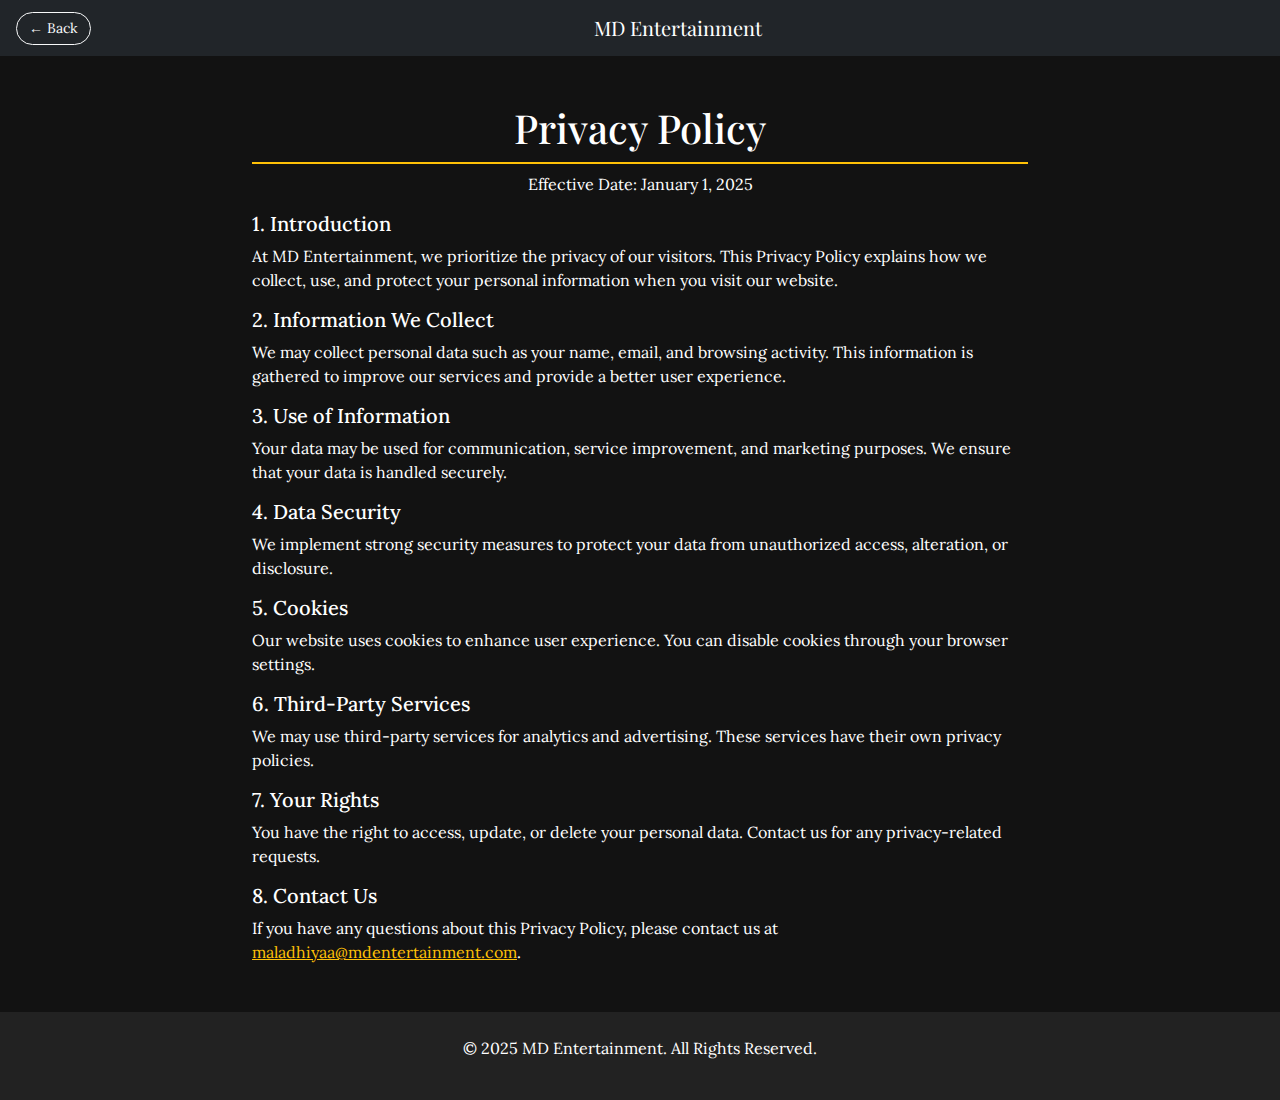
<file: privacypolicy.html>
<!DOCTYPE html>
<html lang="en">
<head>
    <meta charset="UTF-8">
    <meta name="viewport" content="width=device-width, initial-scale=1.0">
    <title>Privacy Policy - MD Entertainment</title>
    <link href="https://cdn.jsdelivr.net/npm/bootstrap@5.3.0/dist/css/bootstrap.min.css" rel="stylesheet">
    <link href="https://fonts.googleapis.com/css2?family=Playfair+Display:wght@400;700&family=Lora:wght@400;600&display=swap" rel="stylesheet">
    <style>
        body {
            background-color: #121212;
            color: #fff;
            font-family: 'Lora', serif;
        }
        .container {
            max-width: 800px;
        }
        .section-title {
            border-bottom: 2px solid #ffc107;
            padding-bottom: 10px;
            font-family: 'Playfair Display', serif;
        }
        .navbar-brand {
            font-family: 'Playfair Display', serif;
        }
        .h5 {
            font-weight: bolder;
        }
        .btn-back {
            font-size: 14px;
            border-radius: 20px;
            padding: 5px 12px;
        }
    </style>
</head>
<body>
    <nav class="navbar navbar-dark bg-dark px-3">
        <a class="btn btn-outline-light btn-back" href="javascript:history.back();">&#8592; Back</a>
        <a class="navbar-brand mx-auto" href="#">MD Entertainment</a>
    </nav>
    
    <div class="container mt-5">
        <h1 class="text-center section-title">Privacy Policy</h1>
        <p class="text-center">Effective Date: January 1, 2025</p>
        
        <section>
            <h5>1. Introduction</h5>
            <p>At MD Entertainment, we prioritize the privacy of our visitors. This Privacy Policy explains how we collect, use, and protect your personal information when you visit our website.</p>
        </section>
        
        <section>
            <h5>2. Information We Collect</h5>
            <p>We may collect personal data such as your name, email, and browsing activity. This information is gathered to improve our services and provide a better user experience.</p>
        </section>
        
        <section>
            <h5>3. Use of Information</h5>
            <p>Your data may be used for communication, service improvement, and marketing purposes. We ensure that your data is handled securely.</p>
        </section>
        
        <section>
            <h5>4. Data Security</h5>
            <p>We implement strong security measures to protect your data from unauthorized access, alteration, or disclosure.</p>
        </section>
        
        <section>
            <h5>5. Cookies</h5>
            <p>Our website uses cookies to enhance user experience. You can disable cookies through your browser settings.</p>
        </section>
        
        <section>
            <h5>6. Third-Party Services</h5>
            <p>We may use third-party services for analytics and advertising. These services have their own privacy policies.</p>
        </section>
        
        <section>
            <h5>7. Your Rights</h5>
            <p>You have the right to access, update, or delete your personal data. Contact us for any privacy-related requests.</p>
        </section>
        
        <section>
            <h5>8. Contact Us</h5>
            <p>If you have any questions about this Privacy Policy, please contact us at <a href="mailto:privacy@mdentertainment.com" class="text-warning">maladhiyaa@mdentertainment.com</a>.</p>
        </section>
    </div>
    
    <footer class="text-center py-4 mt-5" style="background: #222;">
        <p>&copy; 2025 MD Entertainment. All Rights Reserved.</p>
    </footer>
    
    <script src="https://cdn.jsdelivr.net/npm/bootstrap@5.3.0/dist/js/bootstrap.bundle.min.js"></script>
</body>
</html>
</file>
<file: style.css>
body {
    font-family: 'Arial', sans-serif;
    color: black;
    line-height: 1.6;
    padding-top: 50px;
}
::-webkit-scrollbar{
    display: none;
}
/* Styling untuk navbar */
.fullscreen-nav.show {
    transform: translateY(0); 
}



/* Styling untuk header */
.hero {
    position: relative;
    width: 100vw;
    height: 100vh;
    display: flex;
    justify-content: center;
    align-items: center;
    text-align: center;
    background-position: center;
    background-attachment: fixed; 
    overflow: hidden;
}

.hero h1 {
    color: white;
    font-size: 4rem;
    font-weight: 600;
    text-transform: uppercase;
    text-shadow: 2px 2px 8px rgba(0, 0, 0, 0.7);
    animation: fadeInDown 2s ease;
}
/* .hero {
    position: relative;
    width: 100vw;
    height: 100vh;
    overflow: hidden;
}
.headline h1 {
    font-size: 4rem;
    font-weight: 600;
    text-transform: uppercase;
    text-shadow: 2px 2px 8px rgba(0, 0, 0, 0.7);
    animation: fadeInDown 2s ease;
} */

/* Video fullscreen */
#background-video {
    position: absolute;
    top: 0;
    left: 0;
    width: 100%;
    height: 100%;
    object-fit: cover;
    z-index: -1;
}

.hero-content {
    position: absolute;
    top: 50%;
    left: 50%;
    text-align: center;
    transform: translate(-50%, -50%);
    padding: 20px;
    border-radius: 10px;
    overflow: visible;
    max-width: 1000px;
    z-index: 1; 
   
}
.headline {
    font-size: 4.5rem; /* Ukuran besar untuk desktop */
    font-weight: 800; /* Supaya lebih tebal */
    text-transform: uppercase; /* Biar huruf kapital semua */
    letter-spacing: 2px; /* Memberikan sedikit jarak antar huruf */
    color: white; /* Warna hitam pekat */
    text-shadow: 3px 3px 5px rgba(0, 0, 0, 0.3); /* Efek bayangan biar lebih standout */
    white-space: nowrap;
    align-items: center;
}
/* SOLO RELEASE */
.carousel-container {
    width: 100%;
    overflow: hidden;
    position: relative;
}
.album-section {
    flex-direction: row;
    background: linear-gradient(to bottom, #000000, #212020dc);
    color: #fff;
    text-align: center;
    padding: 30px 20px;
}

.album-header h2 {
    font-size: 2.5rem;
    margin-bottom: 10px;
}

.album-header p {
    font-size: 1.2rem;
    margin-bottom: 30px;
    color: #b3b3b3;
}

.album-container {
    display: flex;
    flex-direction: row;
    overflow: hidden;
    overflow-x: auto;
    white-space: nowrap;
    gap: 20px;
    padding: 10px;
    scroll-behavior: smooth;
    scrollbar-width: none;
    align-items: stretch; 
    width: fit-content;
    animation:  scroll 75s linear infinite;
}
.album-container:hover {
    animation-play-state: paused;
}
.album-container::-webkit-scrollbar {
    display: none;
}
.album-card {
    background: #1f1f1f;
    border-radius: 10px;
    overflow: hidden;
    flex: 0 0 250px; 
    min-width: 250px; 
    max-width: 250px; 
    box-shadow: 0 5px 15px rgba(0, 0, 0, 0.3);
    transition: transform 0.3s ease;
}

.album-card:hover {
    transform: scale(1.05);
}

.album-cover {
    position: relative;
    width: 100%;
    height: 250px;
    overflow: hidden;
}

.album-cover img {
    width: 100%;
    height: 100%;
    border-radius: 8px;
    object-fit: cover;
    cursor: pointer;
}

.icon-cassette {
    position: absolute;
    top: 50%;
    left: 50%;
    transform: translate(-50%, -50%);
    font-size: 3rem;
    color: #000; 
    text-shadow: 0 0 15px rgba(255, 255, 255, 0.8), 
                 0 0 30px rgba(255, 255, 255, 0.6); 
    animation: spin 4s linear infinite;
    opacity: 0.9;
    z-index: 1100;
}

@keyframes spin {
    from {
        transform: translate(-50%, -50%) rotate(0deg);
    }
    to {
        transform: translate(-50%, -50%) rotate(360deg);
    }
}

.album-info {
    padding: 20px;
    text-align: left;
}

.album-info h3 {
    font-size: 1.2rem;
    margin-bottom: 10px;
}

.album-info p {
    font-size: 1rem;
    color: #b3b3b3;
}
@keyframes scroll {
    0% { transform: translateX(0); }
    100% { transform: translateX(-50%); }
}

/* ===== GALLERY BLACKPINK ==== */

.gallery-section {
    padding: 50px 0;
}

.gallery-title {
    padding: 50px;
    margin: auto;
    font-size: 28px;
    font-weight: bold;
    text-transform: uppercase;
}

.gallery-item {
    opacity: 0;
    transform: translateY(50px);
    transition: all 0.4s ease-in-out;
}

.gallery-item.show {
    opacity: 1;
    transform: translateY(0);
}

.img-fluid {
    justify-content: center;
    margin-bottom: 50%;
    width: 100%;
    height: 400px;
    border-radius: 15px; 
    box-shadow: 0 4px 6px rgba(0, 0, 0, 0.1); 
    object-fit: fill;
    transition: transform 0.3s ease-in-out, filter 0.3s ease-in-out, box-shadow 0.2s ease;
    display: block;
    margin: auto;
}
.img-fluid:hover {
    transform: scale(1.1);
    filter: brightness(1.2);
    box-shadow: 0 6px 10px rgba(0, 0, 0, 0.15);

}


/* ====== FOOTER SECTION ======= */
.footer-section {
    background: black;
    color: white;
    text-align: center;
}
.footer-link {
    color: white;
    text-decoration: none;
    transition: color 0.3s;
    display: block;
    margin-bottom: 10px;
}
.footer-link:hover {
    color: grey;
    filter: brightness(white);
}
.social-icons {
    display: flex;
    justify-content: center;
    gap: 15px;
}
.social-icon {
    color: white;
    font-size: 2rem;
    transition: transform 0.3s, color 0.3s;
}
.social-icon:hover {
    transform: scale(1.2);
    color: lightgray;
}






















/* ======== MEDIA QUERIES 480PX ======= */
@media (max-width: 480px) {
    .hero h1 {
        font-size: 2rem;
        padding: 10px;
        width: 80;
    }
    
    .album-card {
        flex: 0 0 200px;
        min-width: 200px;
        max-width: 200px;
    }

}

/*  ======== MEDIE QUERIES 768PX ============ */
@media (max-width: 768px) {
    .hero-content {
        font-size: 2rem; 
        padding: 10px;
    }
    
    #background-video {
        height: 100%; 
    }
    /* .navbar-custom {
        position: fixed;
        top: 0;
        left: 0;
        width: 100%;
        z-index: 1000; 
    }
    
     .fullscreen { 
        display: flex;
        justify-content: space-between;
        align-items: center;
        padding: 10px 20px;
        position: absolute;
    }
    
    .fullscreen-nav {
        position: absolute;
        top: 0;
        left: 0;
        width: 100%;
        height: 100vh;
        font-size: 50px;
        background: black; 
        display: flex;
        flex-direction: column;
        justify-content: center;
        align-items: center;
        gap: 20px;
        transform: translateY(-100vh); 
        z-index: 1000;
    }
   
    
    
     Tombol Toggle 
    .navbar-toggler {
        cursor: pointer;
        z-index: 1100;
        display: flex;
        flex-direction: column;
        gap: 5px;
    }
    
    .icon-bar {
        width: 30px;
        height: 4px;
        background: white;
        transition: 0.4s;
    }
    
     Animasi jadi X pas menu dibuka 
    .navbar-toggler.active .icon-bar:nth-child(1) {
        transform: rotate(45deg) translate(5px, 5px);
    }
    
    .navbar-toggler.active .icon-bar:nth-child(2) {
        opacity: 0;
    }
    
    .navbar-toggler.active .icon-bar:nth-child(3) {
        transform: rotate(-45deg) translate(5px, -5px);
    } */
    /* #customNavbar {
        background-color: black !important;
    }
    navbar {
        background-color: #000 !important;
    } */
    #navbar-costum{
        background-color: #000 !important;
        color: white !important;
     }
    .navbar {
        font-weight: 500;
        color: white;
        background-color: #000 !important;
    }
    .navbar-brand, .nav-link {
        color: white !important;
        font-size: 20px;
        font-weight: 600;
        transition: 0.3s;
    }
    .nav-link:hover {
        text-decoration: underline;
        color: palevioletred !important;
    }
    /* Navbar collapse di mobile */
    .navbar-toggler {
        border: #fff 2px !important;
    }
    .navbar-toggler:focus {

        box-shadow:  1%;
        border-radius: 2% !important;
    }


    .album-card {
        flex: 0 0 200px;
        min-width: 200px;
        max-width: 200px;
    }
    .footer-section {
        background-color: gray !important;
        color: white;
    }
    

}






/* ========== MEDIA QUERIES 991PX ========== */
@media (max-width: 991px) { 
    .hero-content {
        font-size: 2rem; 
        padding: 10px;
    }
    
    #background-video {
        height: 100vh; 
    }
    /* .navbar-custom {
        position: fixed;
        top: 0;
        left: 0;
        width: 100%;
        z-index: 1000; 
    }
    
     .fullscreen { 
        display: flex;
        justify-content: space-between;
        align-items: center;
        padding: 10px 20px;
        position: absolute;
    }
    
    .fullscreen-nav {
        position: absolute;
        top: 0;
        left: 0;
        width: 100%;
        height: 100vh;
        font-size: 50px;
        background: black; 
        display: flex;
        flex-direction: column;
        justify-content: center;
        align-items: center;
        gap: 20px;
        transform: translateY(-100vh); 
        z-index: 1000;
    }
   
    
    
     Tombol Toggle 
    .navbar-toggler {
        cursor: pointer;
        z-index: 1100;
        display: flex;
        flex-direction: column;
        gap: 5px;
    }
    
    .icon-bar {
        width: 30px;
        height: 4px;
        background: white;
        transition: 0.4s;
    }
    
    /* Animasi jadi X pas menu dibuka 
    .navbar-toggler.active .icon-bar:nth-child(1) {
        transform: rotate(45deg) translate(5px, 5px);
    }
    
    .navbar-toggler.active .icon-bar:nth-child(2) {
        opacity: 0;
    }
    
    .navbar-toggler.active .icon-bar:nth-child(3) {
        transform: rotate(-45deg) translate(5px, -5px);
    } */
    #navbar-costum{
        background-color: #000 !important;
        color: white !important;
     }
    .navbar {
        font-weight: 500;
        color: white;
        background-color: #000 !important;
    }
    .navbar-brand, .nav-link {
        color: white !important;
        font-size: 20px;
        font-weight: 600;
        transition: 0.3s;
    }
    .nav-link:hover {
        text-decoration: underline;
        color: palevioletred !important;
    }
    /* Navbar collapse di mobile */
    .navbar-toggler {
        border: #fff 2px !important;
    }
    .navbar-toggler:focus {

        box-shadow:  1%;
        border-radius: 2% !important;
    }


    .album-card {
        flex: 0 0 200px;
        min-width: 200px;
        max-width: 200px;
    }    

}
</file>
<file: porto.css>
body {
    background-color: #f8f9fa;
    font-family: 'Arial', sans-serif;
    color: black;
    line-height: 1.6;
    padding-top: 50px;
}
::-webkit-scrollbar{
    display: none;
}


/* navbar */
/* #navbar-costum{
    background-color: #000 !important;
    color: white !important;
 }
.navbar {
    font-weight: 500;
    color: white;
    background-color: #000 !important;
}
.navbar-brand, .nav-link {
    color: white !important;
    font-size: 20px;
    font-weight: 600;
    transition: 0.3s;
}
.nav-link:hover {
    text-decoration: underline;
    color: palevioletred !important;
}

.navbar-toggler {
    border: #fff 2px !important;
}
.navbar-toggler:focus {

    box-shadow:  1%;
    border-radius: 2% !important;
} */

/* IDOL PORTO */
.idol-section {
    display: flex;
    align-items: center;
    margin-bottom: 50px;
    flex-wrap: wrap;
}
.idol-section:nth-child(even) {
    flex-direction: row-reverse;
}
.idol-img {
    width: 100%;
    max-width: 300px;
    height: auto;
    border-radius: 10px;
}
.idol-text {
    padding: 20px;
    text-align: left;
    flex: 1;
}
.idol-section:nth-child(even) .idol-text {
    text-align: right;
}

@media (max-width: 768px) {
    .idol-section {
        flex-direction: column; /* Membuat elemen menjadi kolom */
        align-items: center; /* Menengahkan gambar dan teks */
    }

    .idol-img {
        max-width: 100%; /* Gambar tidak meluber */
        margin-bottom: 20px; /* Memberikan jarak antara gambar dan teks */
    }

    .idol-text {
        text-align: center; /* Mengatur teks ke tengah */
        padding: 15px;
        font-size: 1rem; /* Ukuran font tetap rapi */
    }
    #navbar-costum{
        background-color: #000 !important;
        color: white !important;
     }
    .navbar {
        font-weight: 500;
        color: white;
        background-color: #000 !important;
    }
    .navbar-brand, .nav-link {
        color: white !important;
        font-size: 20px;
        font-weight: 600;
        transition: 0.3s;
    }
    .nav-link:hover {
        text-decoration: underline;
        color: palevioletred !important;
    }
    /* Navbar collapse di mobile */
    .navbar-toggler {
        border: #fff 2px !important;
    }
    .navbar-toggler:focus {

        box-shadow:  1%;
        border-radius: 2% !important;
    }
}
.portfolio {
    padding: 50px 20px;
}
.container {
    max-width: 1200px;
    margin: 0 auto;
    text-align: center;
}
h1 {
    font-size: 2.5rem;
    margin-bottom: 30px;
    color: #000000;
}
.artists {
    display: flex;
    flex-wrap: wrap;
    gap: 20px;
    justify-content: center;
}
.artist {
    background-color: #000000;
    padding: 15px;
    border-radius: 10px;
    box-shadow: 0 4px 6px rgba(255, 255, 255, 0.5);
    width: calc(25% - 20px);
    text-align: left;
    overflow: hidden;
    margin-bottom: 20px;
    position: relative;
}

@media (max-width: 1024px) {
    .artist {
        width: calc(33.33% - 20px); /* 3 columns for medium screens */
    }
    #navbar-costum{
        background-color: #000 !important;
        color: white !important;
     }
    .navbar {
        font-weight: 500;
        color: white;
        background-color: #000 !important;
    }
    .navbar-brand, .nav-link {
        color: white !important;
        font-size: 20px;
        font-weight: 600;
        transition: 0.3s;
    }
    .nav-link:hover {
        text-decoration: underline;
        color: palevioletred !important;
    }
    /* Navbar collapse di mobile */
    .navbar-toggler {
        border: #fff 2px !important;
    }
    .navbar-toggler:focus {

        box-shadow:  1%;
        border-radius: 2% !important;
    }
}

@media (max-width: 768px) {
    .artist {
        width: calc(50% - 20px); /* 2 columns for tablets */
    }
}

@media (max-width: 480px) {
    .artist {
        width: 100%; /* 1 column for small screens */
    }

    h1 {
        font-size: 2rem;
    }
}

.artist img {
    width: 100%;
    height: 350px; /* Set fixed height for consistency */
    object-fit: cover; /* Ensure the image doesn't stretch or distort */
    border-radius: 10px;
}

.artist h2 {
    font-size: 1.5rem;
    margin: 15px 0;
    color: #fff;
}

.details h3 {
    font-size: 1.2rem;
    margin-top: 10px;
    color: #f39c12;
}

.details p,
.details ul {
    font-size: 1rem;
    margin: 5px 0;
    color: #ddd;
}

.details ul {
    list-style-type: none;
    padding-left: 0;
}

.details ul li {
    margin-bottom: 5px;
}

/* Responsive carousel */
.carousel {
    display: flex;
    justify-content: flex-start;
    gap: 10px;
    overflow-x: auto;
    padding: 10px 0;
    scroll-snap-type: x mandatory;
}

.carousel img {
    width: 150px; /* Set a smaller width */
    height: 250px; /* Make the height larger than the width for a poster-like effect */
    object-fit: cover; /* Ensure images retain their aspect ratio */
    border-radius: 10px;
    flex-shrink: 0;
    scroll-snap-align: start;
}

.carousel::-webkit-scrollbar {
    height: 8px;
}

.carousel::-webkit-scrollbar-thumb {
    background-color: #888;
    border-radius: 10px;
}

.carousel::-webkit-scrollbar-thumb:hover {
    background-color: #555;
}

.carousel img:last-child {
    margin-right: 20px;
}

/* Ensure text and images are properly scaled on smaller devices */
@media (max-width: 768px) {
    .carousel img {
        width: 120px; /* Adjust image size for smaller screens */
        height: 200px;
    }

    .container {
        padding: 0 10px;
    }

    h1 {
        font-size: 2rem; /* Adjust font size for smaller screens */
    }
}


/* ====== FOOTER SECTION ======= */
.footer-section {
    background: black;
    color: white;
    text-align: center;
}
.footer-link {
    color: white;
    text-decoration: none;
    transition: color 0.3s;
    display: block;
    margin-bottom: 10px;
}
.footer-link:hover {
    color: grey;
    filter: brightness(white);
}
.social-icons {
    display: flex;
    justify-content: center;
    gap: 15px;
}
.social-icon {
    color: white;
    font-size: 2rem;
    transition: transform 0.3s, color 0.3s;
}
.social-icon:hover {
    transform: scale(1.2);
    color: lightgray;
}

/* Media Query untuk layar lebih kecil */
@media (max-width: 1024px) {
    footer .row {
        gap: 15px; /* Mengurangi jarak antar kolom */
    }

    footer h5 {
        font-size: 1.1rem; /* Mengurangi ukuran font judul */
    }
}

@media (max-width: 768px) {
    footer .row {
        flex-direction: column; /* Kolom menjadi vertikal pada layar kecil */
        align-items: center; /* Menengahkan konten */
        gap: 20px; /* Menambahkan jarak antar kolom */
    }

    footer h5 {
        font-size: 1rem; /* Ukuran font lebih kecil di layar tablet */
    }

    footer p, footer a {
        font-size: 0.9rem; /* Ukuran font lebih kecil */
    }
}

@media (max-width: 480px) {
    footer .row {
        flex-direction: column; /* Kolom tetap vertikal di ponsel */
        align-items: center;
    }

    footer h5 {
        font-size: 1rem; /* Ukuran font lebih kecil di ponsel */
    }

    footer p, footer a {
        font-size: 0.85rem; /* Ukuran font lebih kecil di ponsel */
    }
}
</file>
